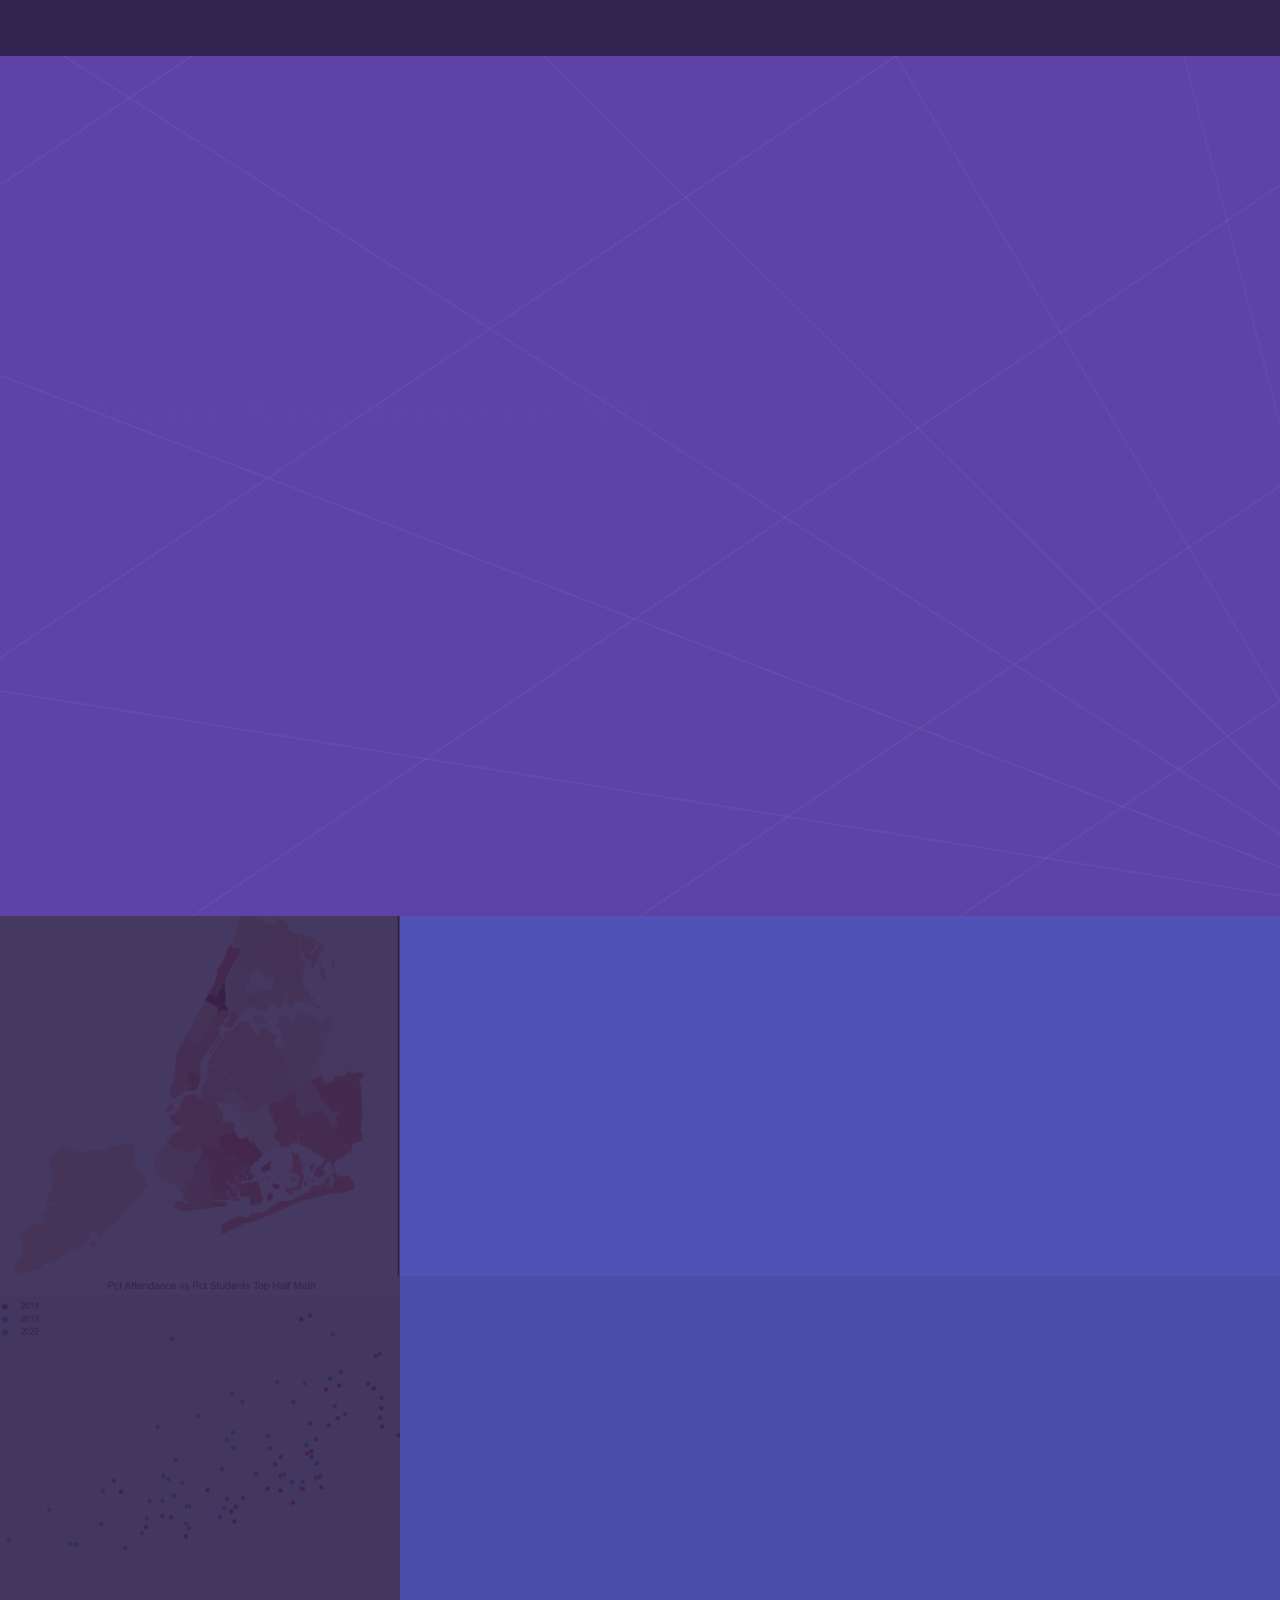
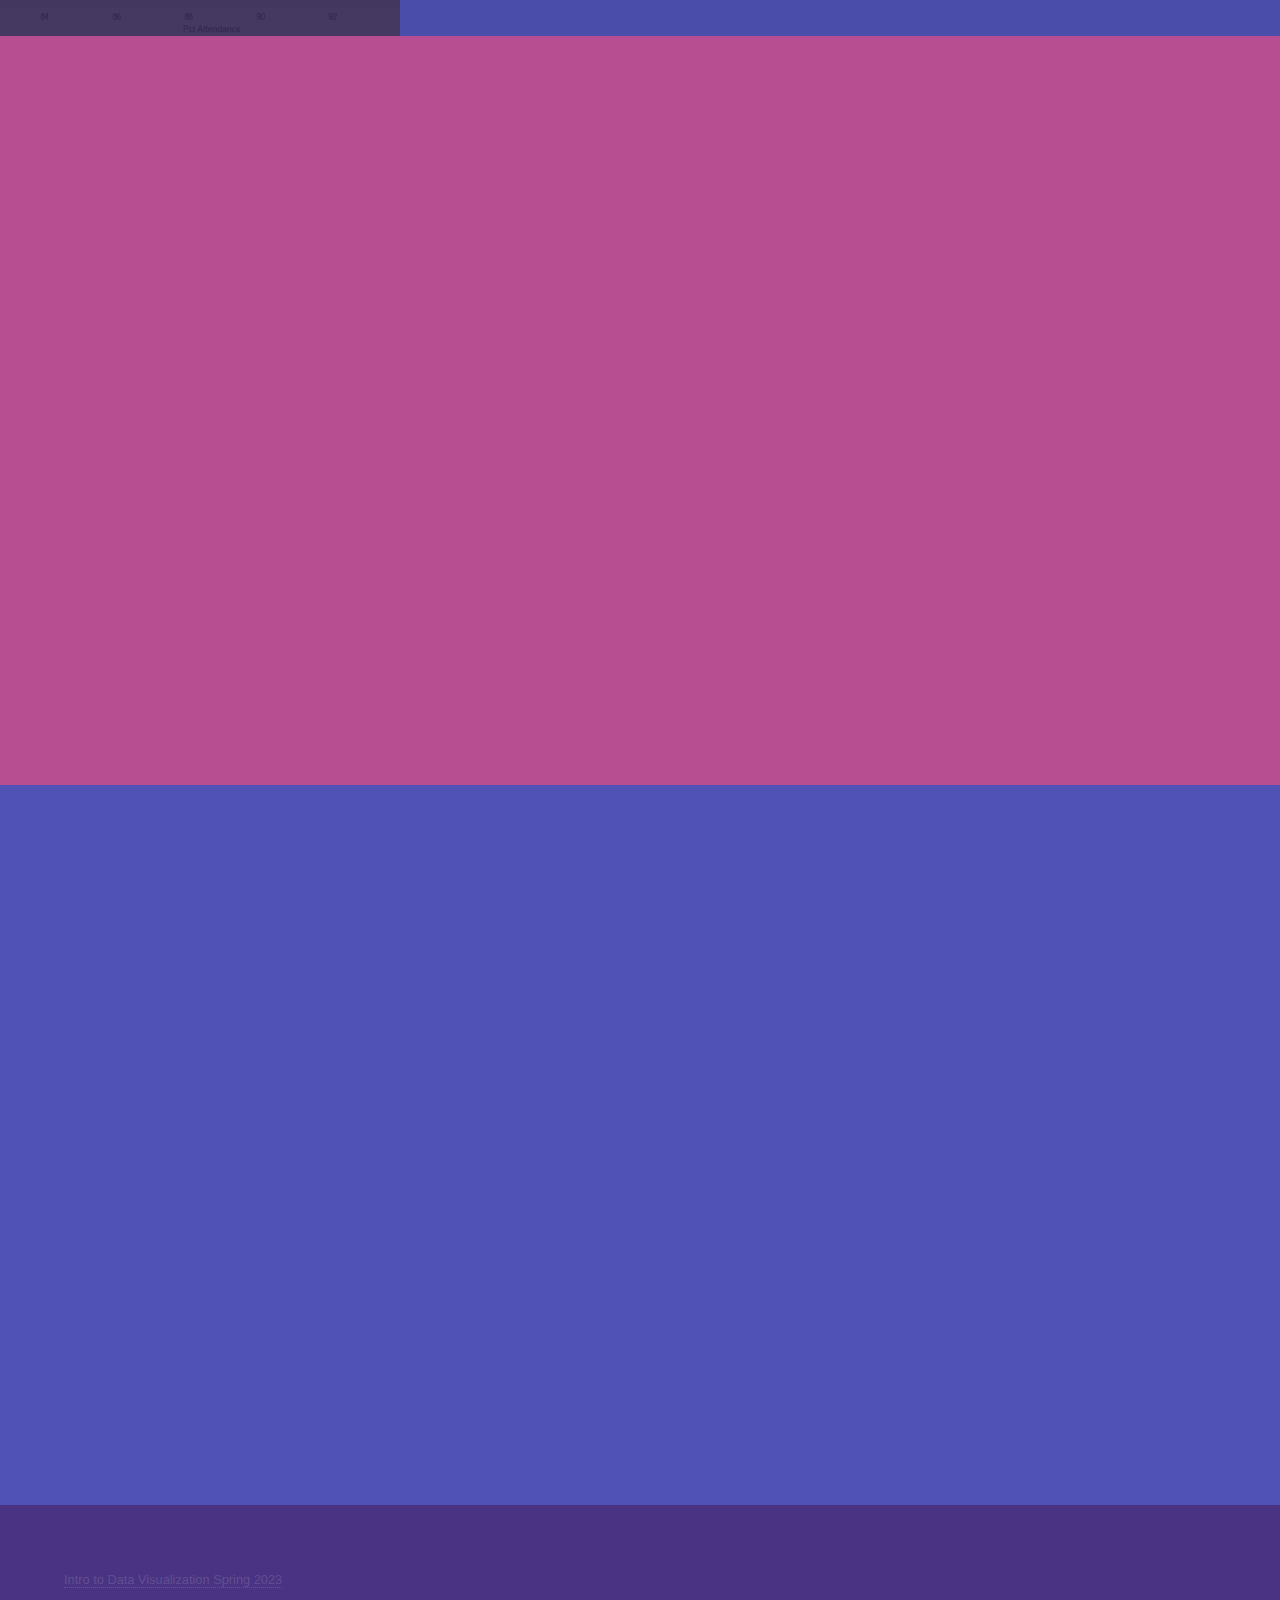
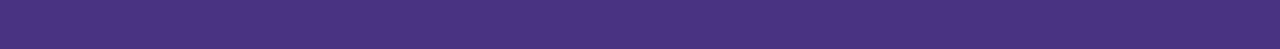
<file: index.html>
<!DOCTYPE html>
<html lang="en">
  <head>
    <meta charset="UTF-8">
    <meta name="viewport" content="width=device-width, initial-scale=1.0">
    <meta http-equiv="refresh" content="0; url=https://alexandermies.github.io/ChronicAbsenteeismNYC/html5up-hyperspace/index.html">
    <meta http-equiv="X-UA-Compatible" content="ie=edge">
  </head>
  <body>
  </body>
</html>
</file>
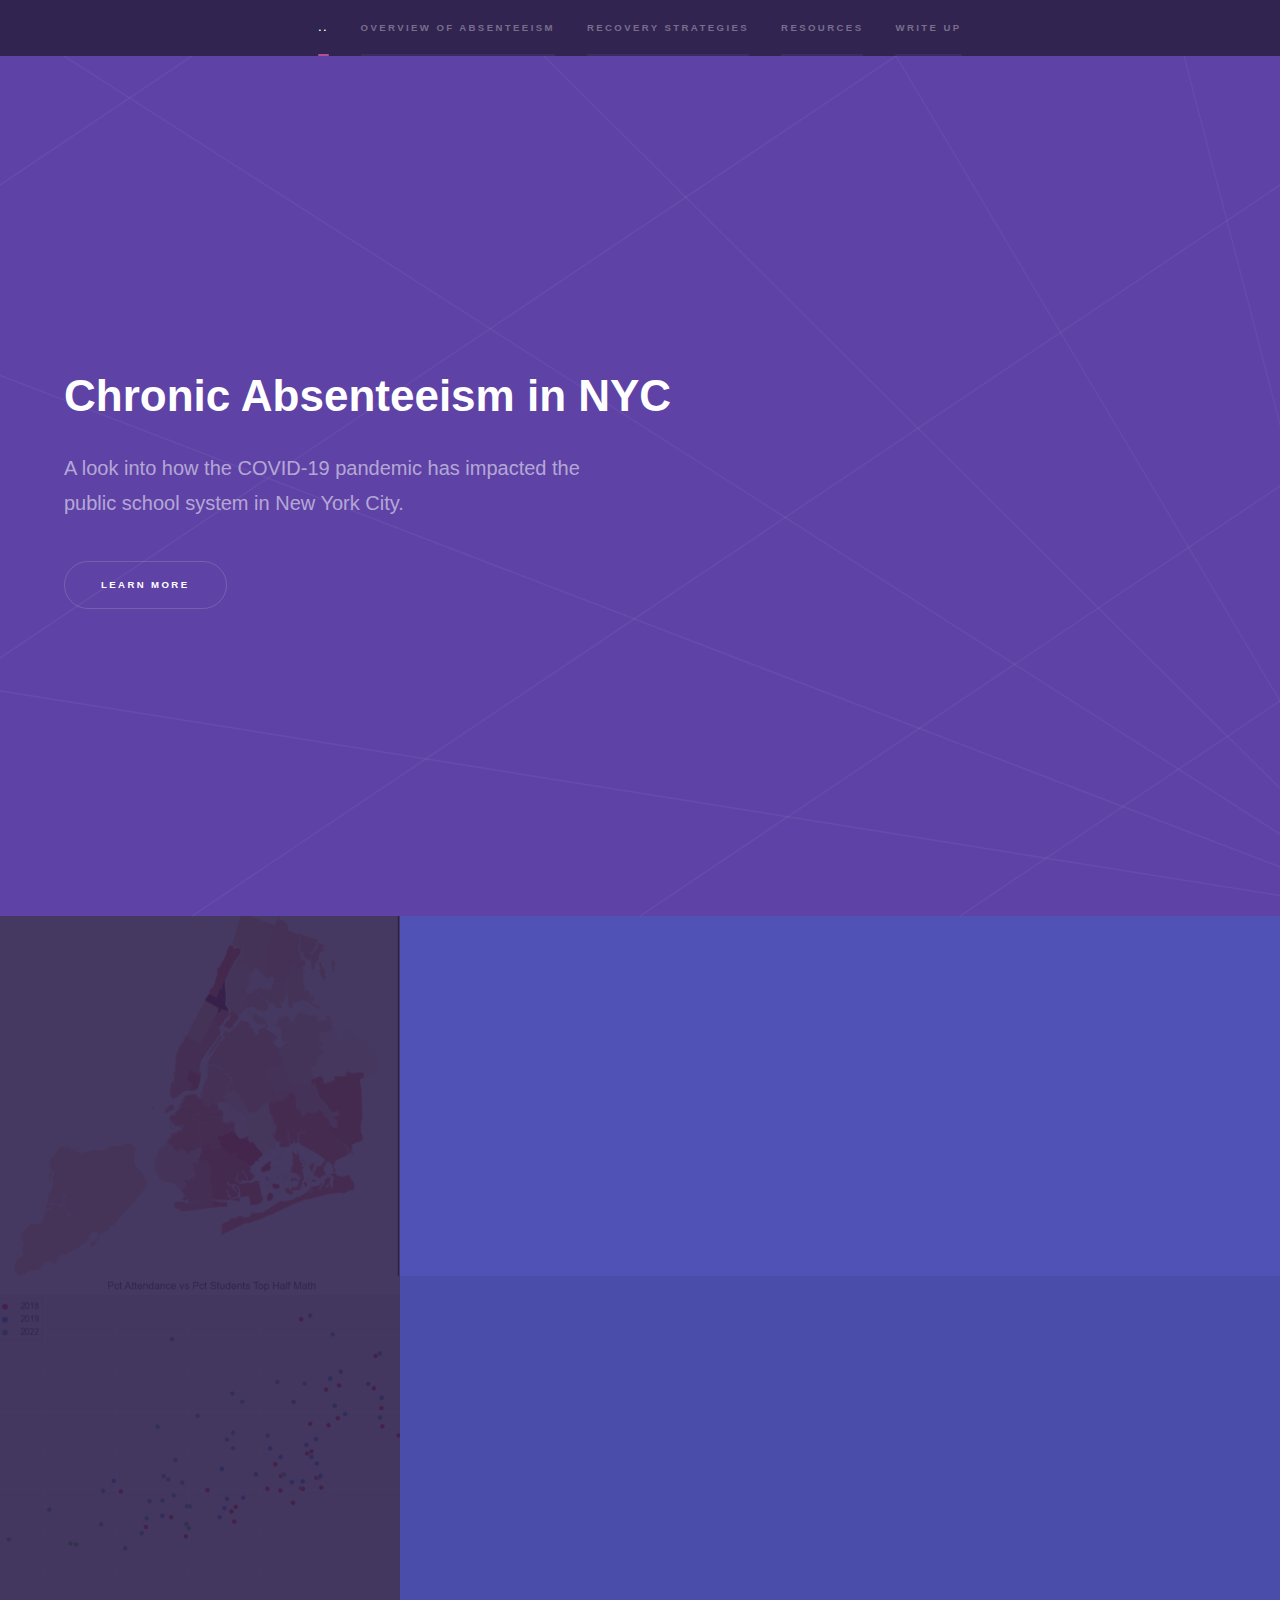
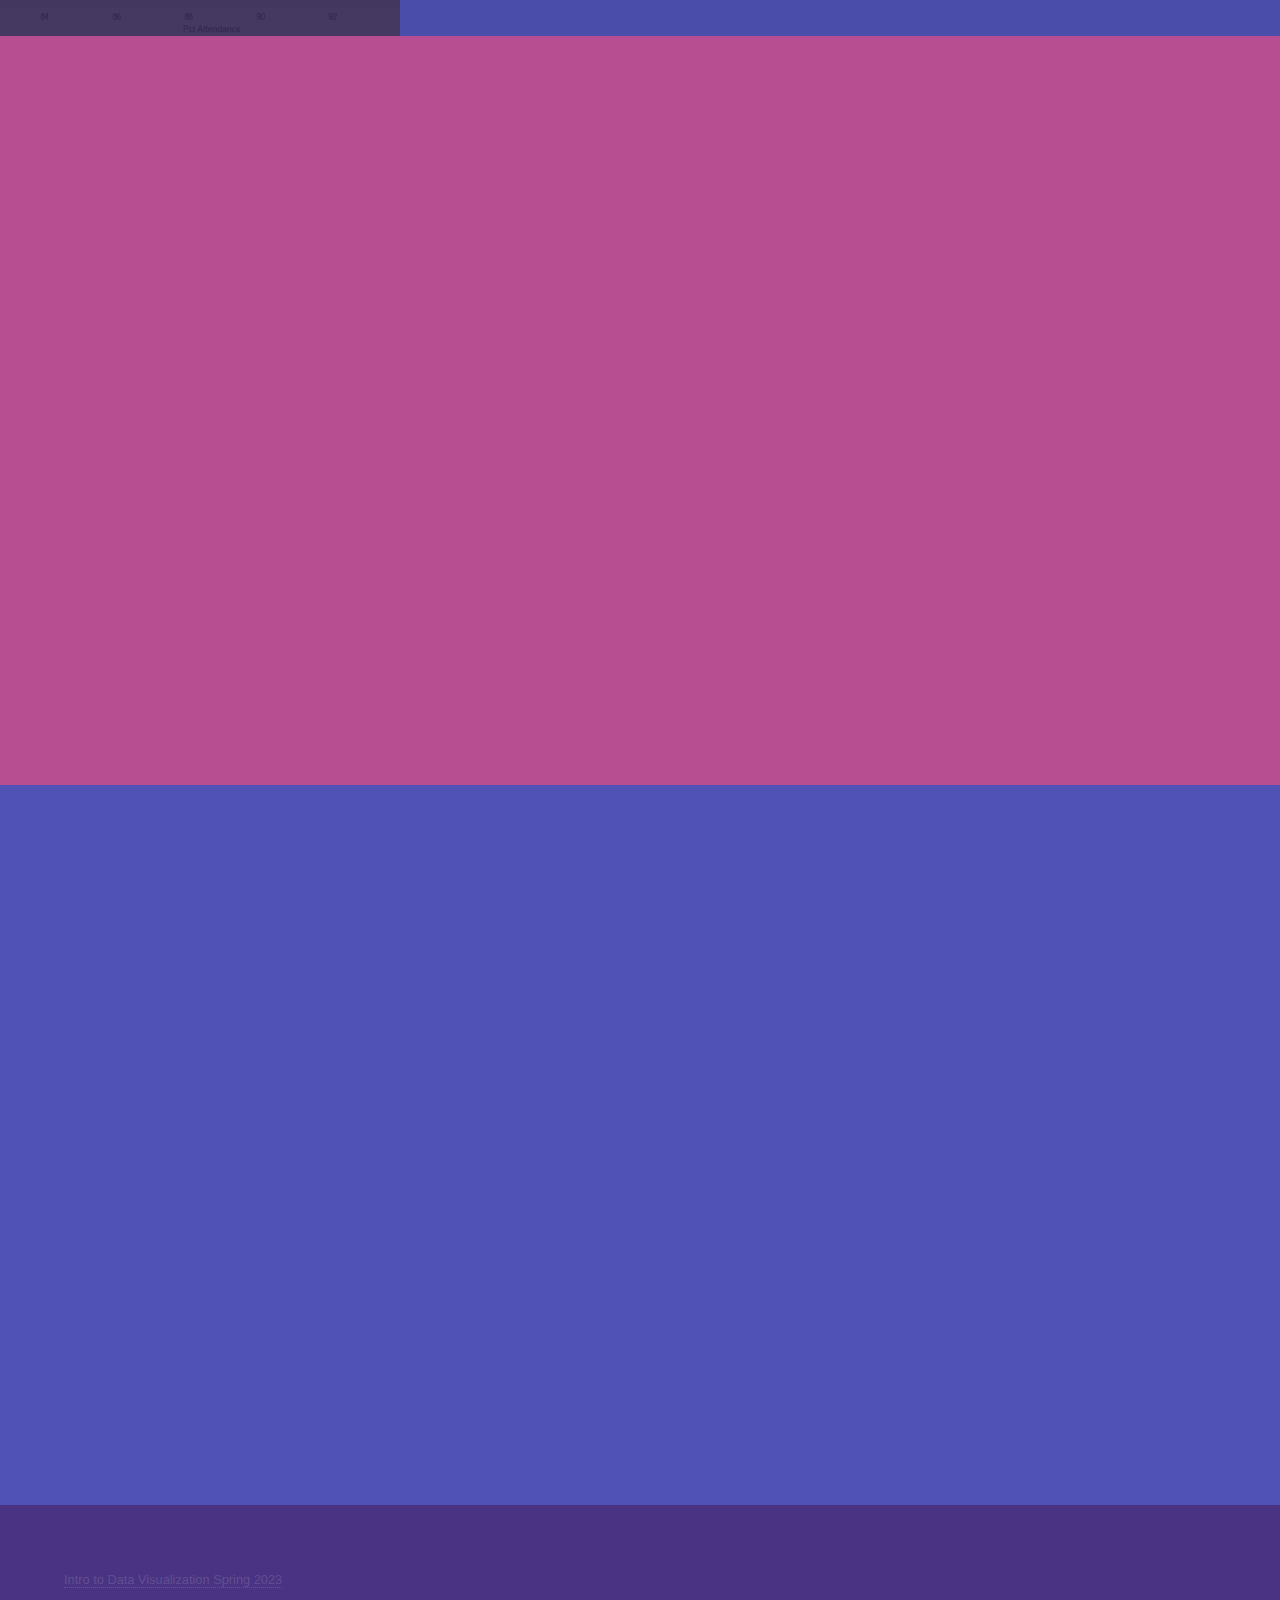
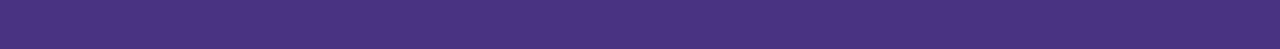
<file: html5up-hyperspace/index.html>
<!DOCTYPE HTML>
<!--
	html5up.net | @ajlkn
-->
<html>

<head>
	<title>Chronic Absenteeism NYC</title>
	<meta charset="utf-8" />
	<meta name="viewport" content="width=device-width, initial-scale=1, user-scalable=no" />
	<link rel="stylesheet" href="assets/css/main.css" />
	<noscript>
		<link rel="stylesheet" href="assets/css/noscript.css" />
	</noscript>
</head>

<body class="is-preload">

	<!-- Sidebar -->
	<section id="sidebar">
		<div class="inner">
			<nav>
				<ul>
					<li><a href="#intro">..</a></li>
					<li><a href="#one">Overview of Absenteeism</a></li>
					<li><a href="#two">Recovery Strategies</a></li>
					<li><a href="#three">Resources</a></li>
					<li><a href="#four">Write Up</a></li>
				</ul>
			</nav>
		</div>
	</section>

	<!-- Wrapper -->
	<div id="wrapper">

		<!-- Intro -->
		<section id="intro" class="wrapper style1 fullscreen fade-up">
			<div class="inner">
				<h1>Chronic Absenteeism in NYC</h1>
				<p>A look into how the COVID-19 pandemic has impacted the <br />public school system in New York City. 
				</p>
				<ul class="actions">
					<li><a href="#one" class="button scrolly">Learn more</a></li>
				</ul>
			</div>
		</section>

		<!-- One -->
		<section id="one" class="wrapper style2 spotlights">
			<section>
				<a href="pages/overview_choropleth.html" class="image"><img src="images/choropleth_thumbnail.png" alt=""
						data-position="center center" /></a>
				<div class="content">
					<div class="inner">
						<h2>Absenteeism by School District</h2>
						<p>A map visualization of the percent change in absenteeism by school district.
						</p>
						<ul class="actions">
							<li><a href="pages/overview_choropleth.html" class="button">Learn more</a></li>
						</ul>
					</div>
				</div>
			</section>

			<section>
				<a href="pages/overview_infograph.html" class="image"><img src="images/attendance_test_scores.png"
						alt="" data-position="top center" /></a>
				<div class="content">
					<div class="inner">
						<h2>Impact of Absenteeism on Student Performance</h2>
						<p>A scatterplot visualization of the correlation between test scores and attendance rates.
						</p>
						<ul class="actions">
							<li><a href="pages/overview_infograph.html" class="button">Learn more</a></li>
						</ul>
					</div>
				</div>
			</section>

		</section>


		<!--three   
			original learning outcomes section
		
		<section id="three" class="wrapper style2 spotlights">
			<section>
				<a href="#" class="image"><img src="images/pic01.jpg" alt="" data-position="center center" /></a>
				<div class="content">
					<div class="inner">
						<h2>Learning Outcome Viz 1</h2>
						<p>Lorem ipsum dolor sit amet, consectetur adipisicing elit. Debitis aperiam nemo officia
							temporibus et distinctio
							nisi recusandae laborum odio, nihil est doloribus, aspernatur corrupti voluptatem dolore
							ipsam beatae eaque saepe.</p>
						<ul class="actions">
							<li><a href="../Output/correlation_narrative/correlation_narrative.html"
									class="button">Learn more</a></li>
						</ul>
					</div>
				</div>
			</section>
			<section>
				<a href="#" class="image"><img src="images/pic03.jpg" alt="" data-position="top center" /></a>
				<div class="content">
					<div class="inner">
						<h2>Learning Outcome Viz 2.1</h2>
						<p>Lorem ipsum dolor sit amet consectetur adipisicing elit. Culpa facere ut unde
							similique dolorum neque est ipsum quo, cum, nam nihil facilis dignissimos obcaecati. Fuga ex
							tempora rerum quos fugit.</p>
						<ul class="actions">
							<li><a href="pages/overview_infograph.html" class="button">Learn more</a></li>
						</ul>
					</div>
				</div>
			</section>
		</section>
		-->



		<!-- two -->
		<section id="two" class="wrapper style3 fade-up">
			<div class="inner">
				<h2>Recovery Strategies</h2>
				<p>Currently, NYC is set to receive $7.3 billion in federal aid for school system recovery from
					COVID-19.
					NYC plans to spend this aid on the following short-term initiatives:
				</p>
				<div class="features">
					<section>
						<span class="icon solid major fa-cog"></span>
						<h3><a>Operational Support</a></h3>
						<p>This is the largest spending category and consists of funding for facilities,
							charter schools, staff recruitment and retention programs, and school reopenings.</p>
					</section>
					<section>
						<span class="icon solid major fa-flag"></span>
						<h3><a>Academic Recovery and Student Supports</a></h3>
						<p>This category provides funding for academic assessments, academic interventions such as ELA
							and math instruction,
							tutoring, and extended learning time, and the Summer Rising program</p>
					</section>
					<section>
						<span class="icon solid major fa-code"></span>
						<h3><a>Instructional Support</a></h3>
						<p>This category provides funding for professional development.</p>
					</section>
					<section>
						<span class="icon solid major fa-desktop"></span>
						<h3><a>IT Support</a></h3>
						<p>This category provides funding to fund IT help desks, enhance school Wi-Fi,
							and continue wireless broadband service for devices purchased for remote learning.</p>
					</section>

				</div>

			</div>
		</section>



		<!-- three -->
		<section id="three" class="wrapper style2 spotlights">
			<section>
				<div class="content">
					<div class="inner">
						<h2>Further Readings</h2>
						<p>1. "Federal Assistance: How the Mayor Plans to Use Billions in Covid-Related Aid for
							Schools".
							New York City Independent Budget Office, Fiscal Brief, September 2021.
							<br>
							2. Haley, L., & Shapiro, E. (2021, September 13). New York City Schools Reopen for Full
							In-Person Learning. The New York Times.
							<br>
							3. Veiga, Christina. (18 Jan. 2022). "NYC mayoral candidates Adams and Banks promise a
							remote learning option if elected." Chalkbeat New York.
						</p>
					</div>
				</div>
			</section>
		</section>

		<!-- four -->
		<section id="four" class="wrapper style2 spotlights">
			<section>
				<div class="content">
					<div class="inner">
						<h2>Write Up</h2>
						<p>1. "Federal Assistance: How the Mayor Plans to Use Billions in Covid-Related Aid for
							Schools".
							New York City Independent Budget Office, Fiscal Brief, September 2021.
							<br>
							2. Haley, L., & Shapiro, E. (2021, September 13). New York City Schools Reopen for Full
							In-Person Learning. The New York Times.
							<br>
							3. Veiga, Christina. (18 Jan. 2022). "NYC mayoral candidates Adams and Banks promise a
							remote learning option if elected." Chalkbeat New York.
						</p>
					</div>
				</div>
			</section>
		</section>

		<!-- Footer -->
		<footer id="footer" class="wrapper style1-alt">
			<div class="inner">
				<ul class="menu">
					<li><a href="https://columbiaviz.github.io/2023s_w4995/">Intro to Data Visualization Spring
							2023</a>
					</li>
				</ul>
			</div>
		</footer>

		<!-- Scripts -->
		<script src="assets/js/jquery.min.js"></script>
		<script src="assets/js/jquery.scrollex.min.js"></script>
		<script src="assets/js/jquery.scrolly.min.js"></script>
		<script src="assets/js/browser.min.js"></script>
		<script src="assets/js/breakpoints.min.js"></script>
		<script src="assets/js/util.js"></script>
		<script src="assets/js/main.js"></script>

</body>

</html>
</file>
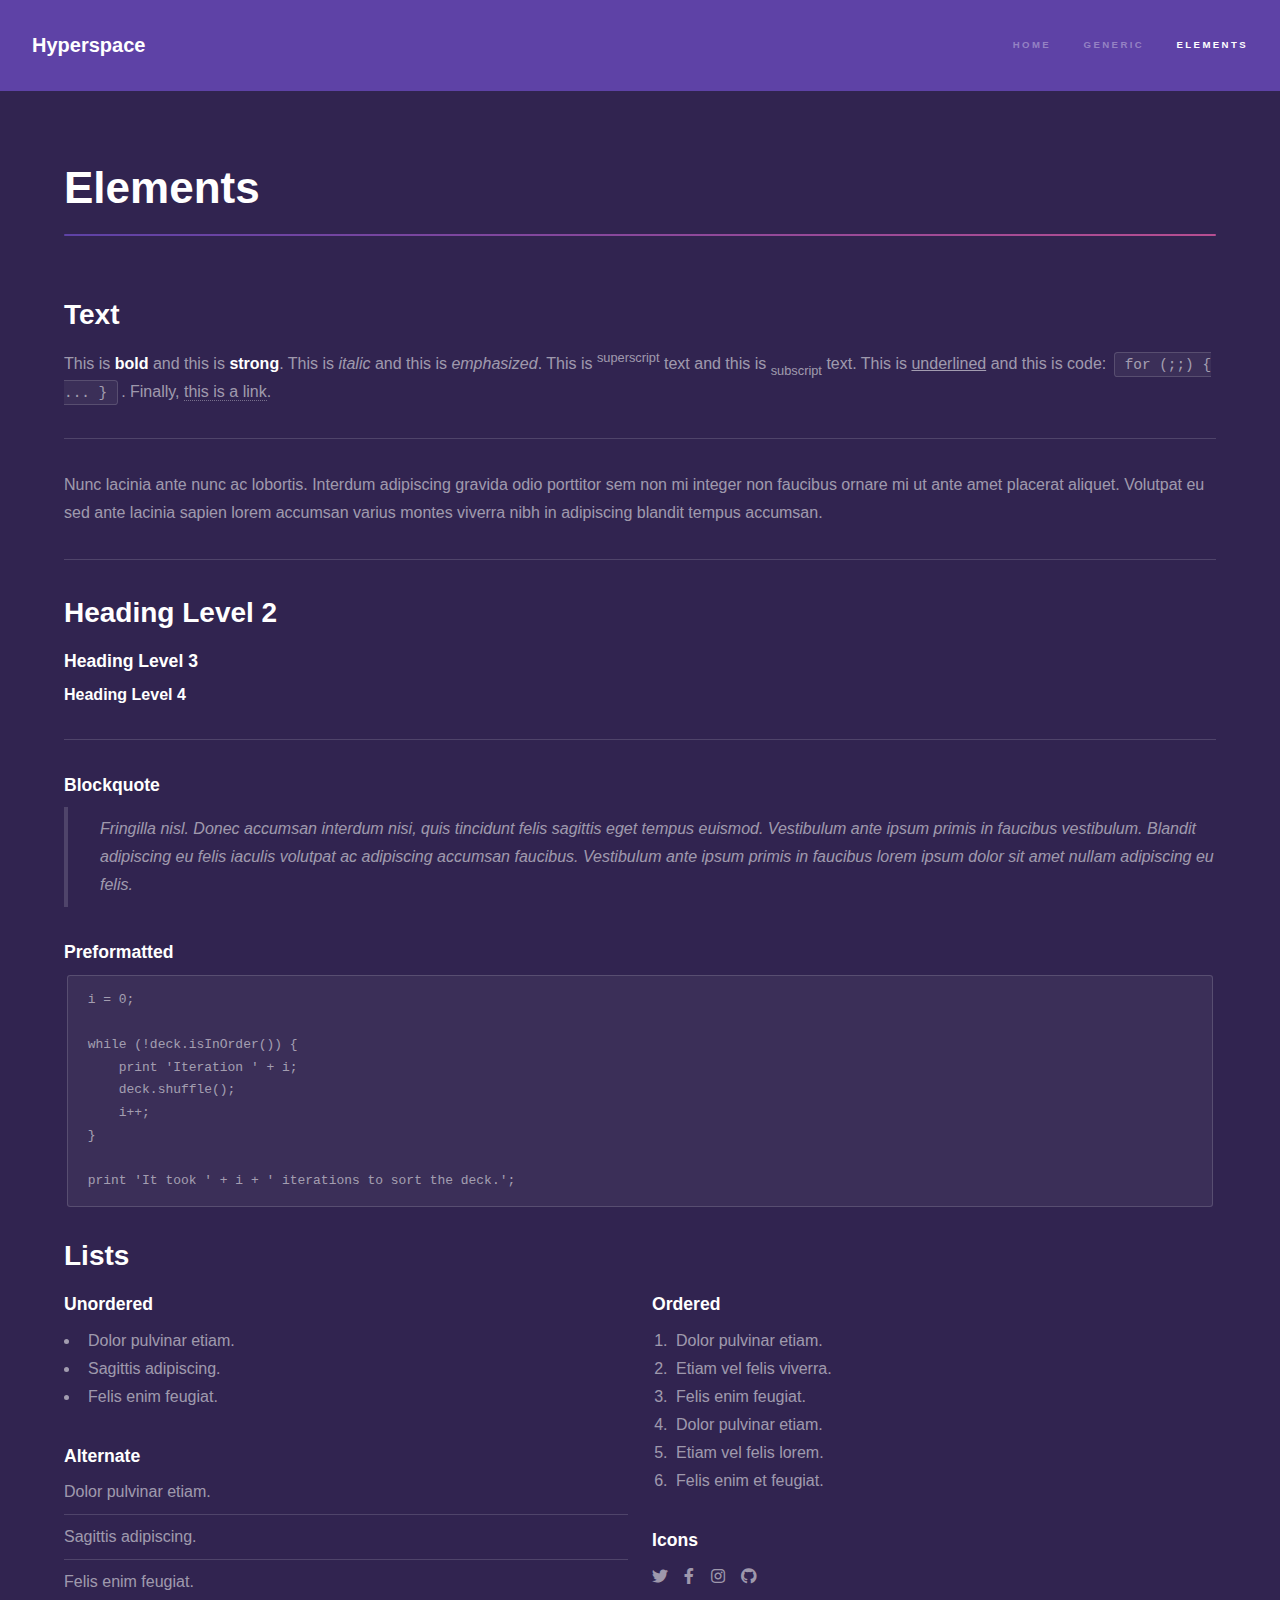
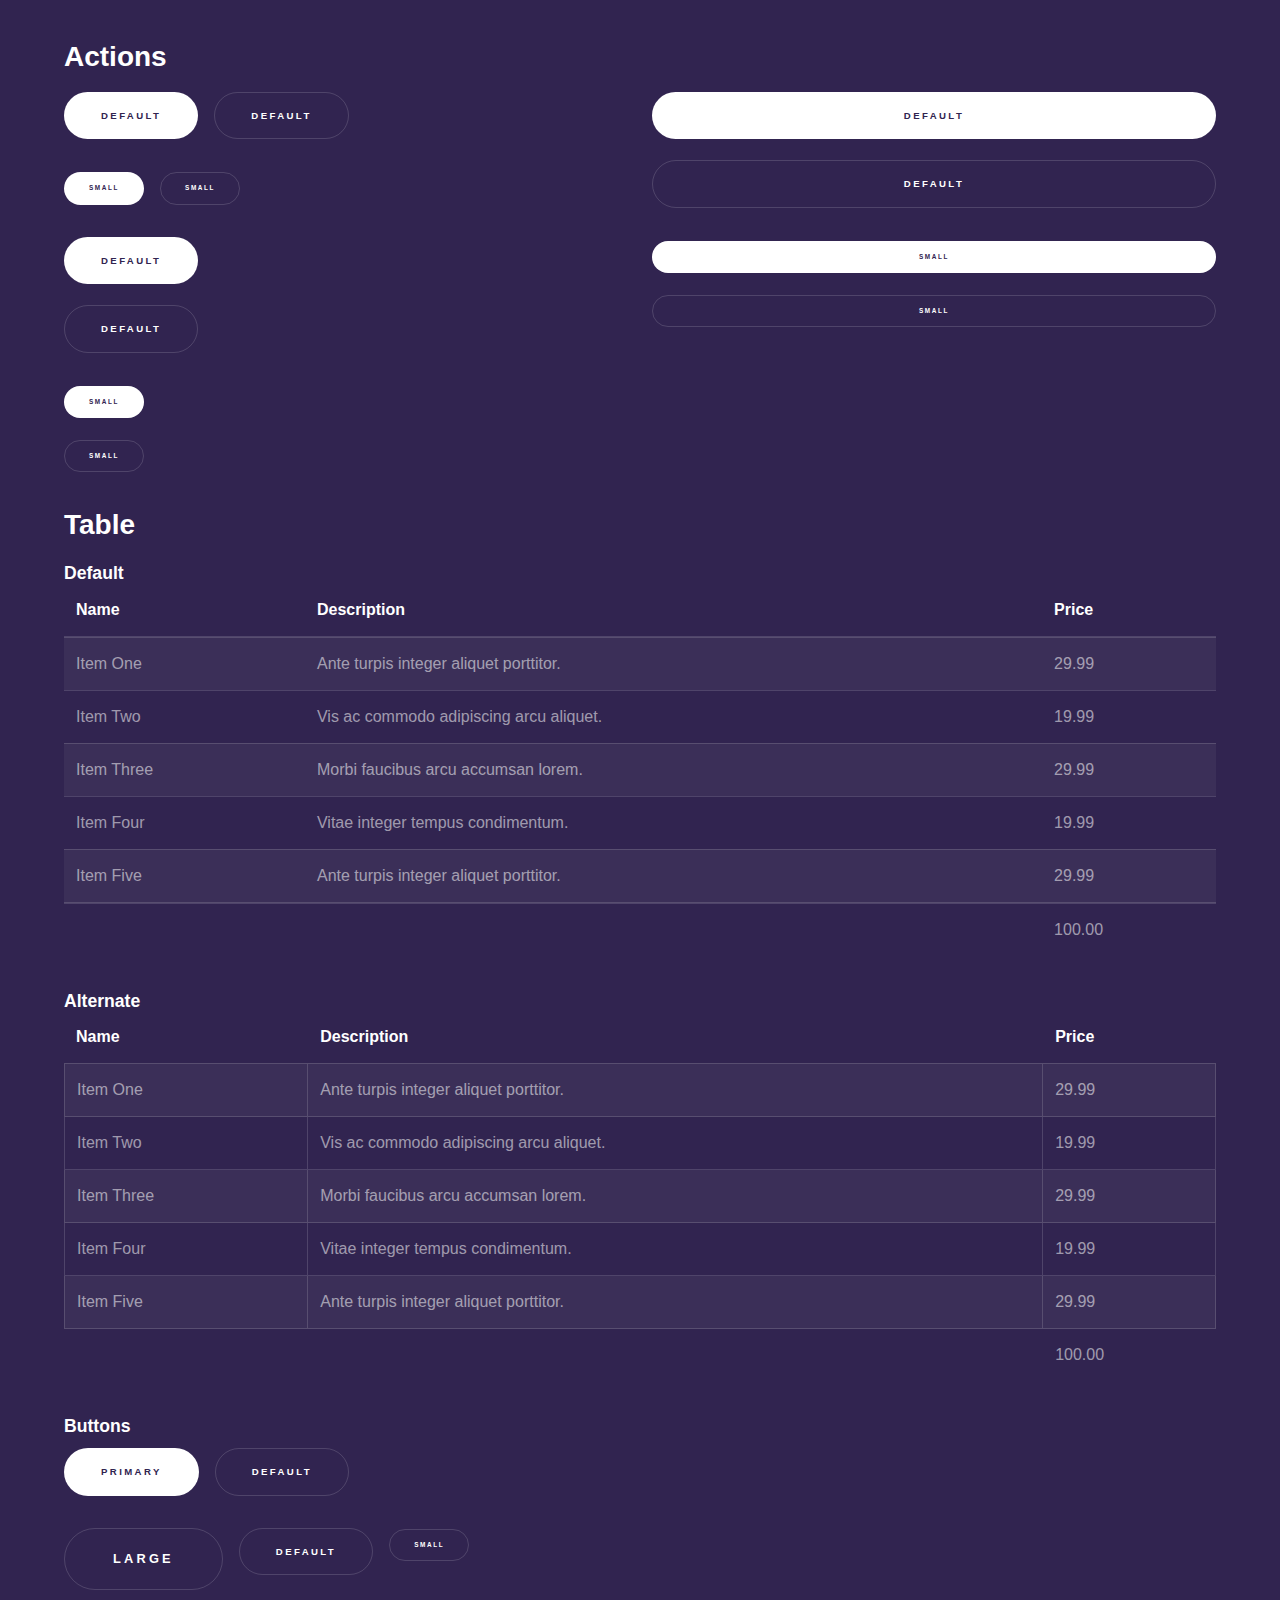
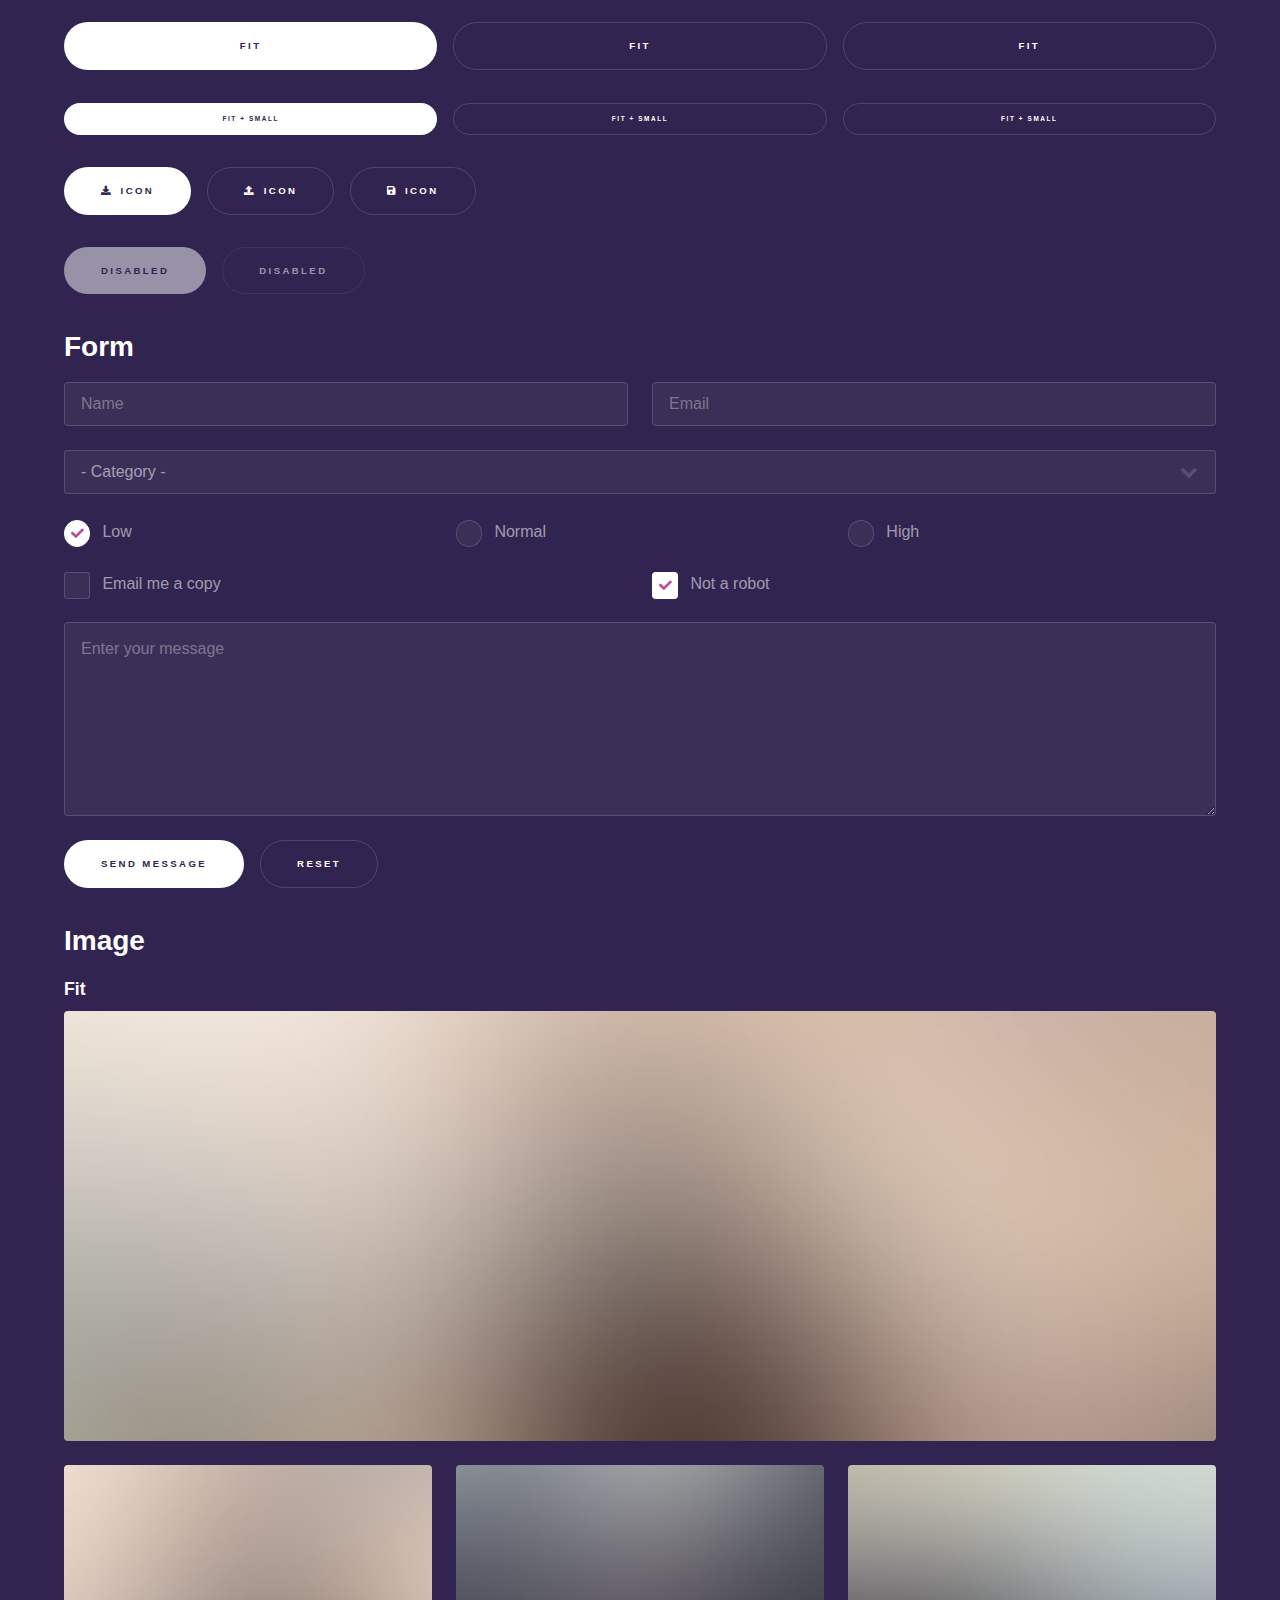
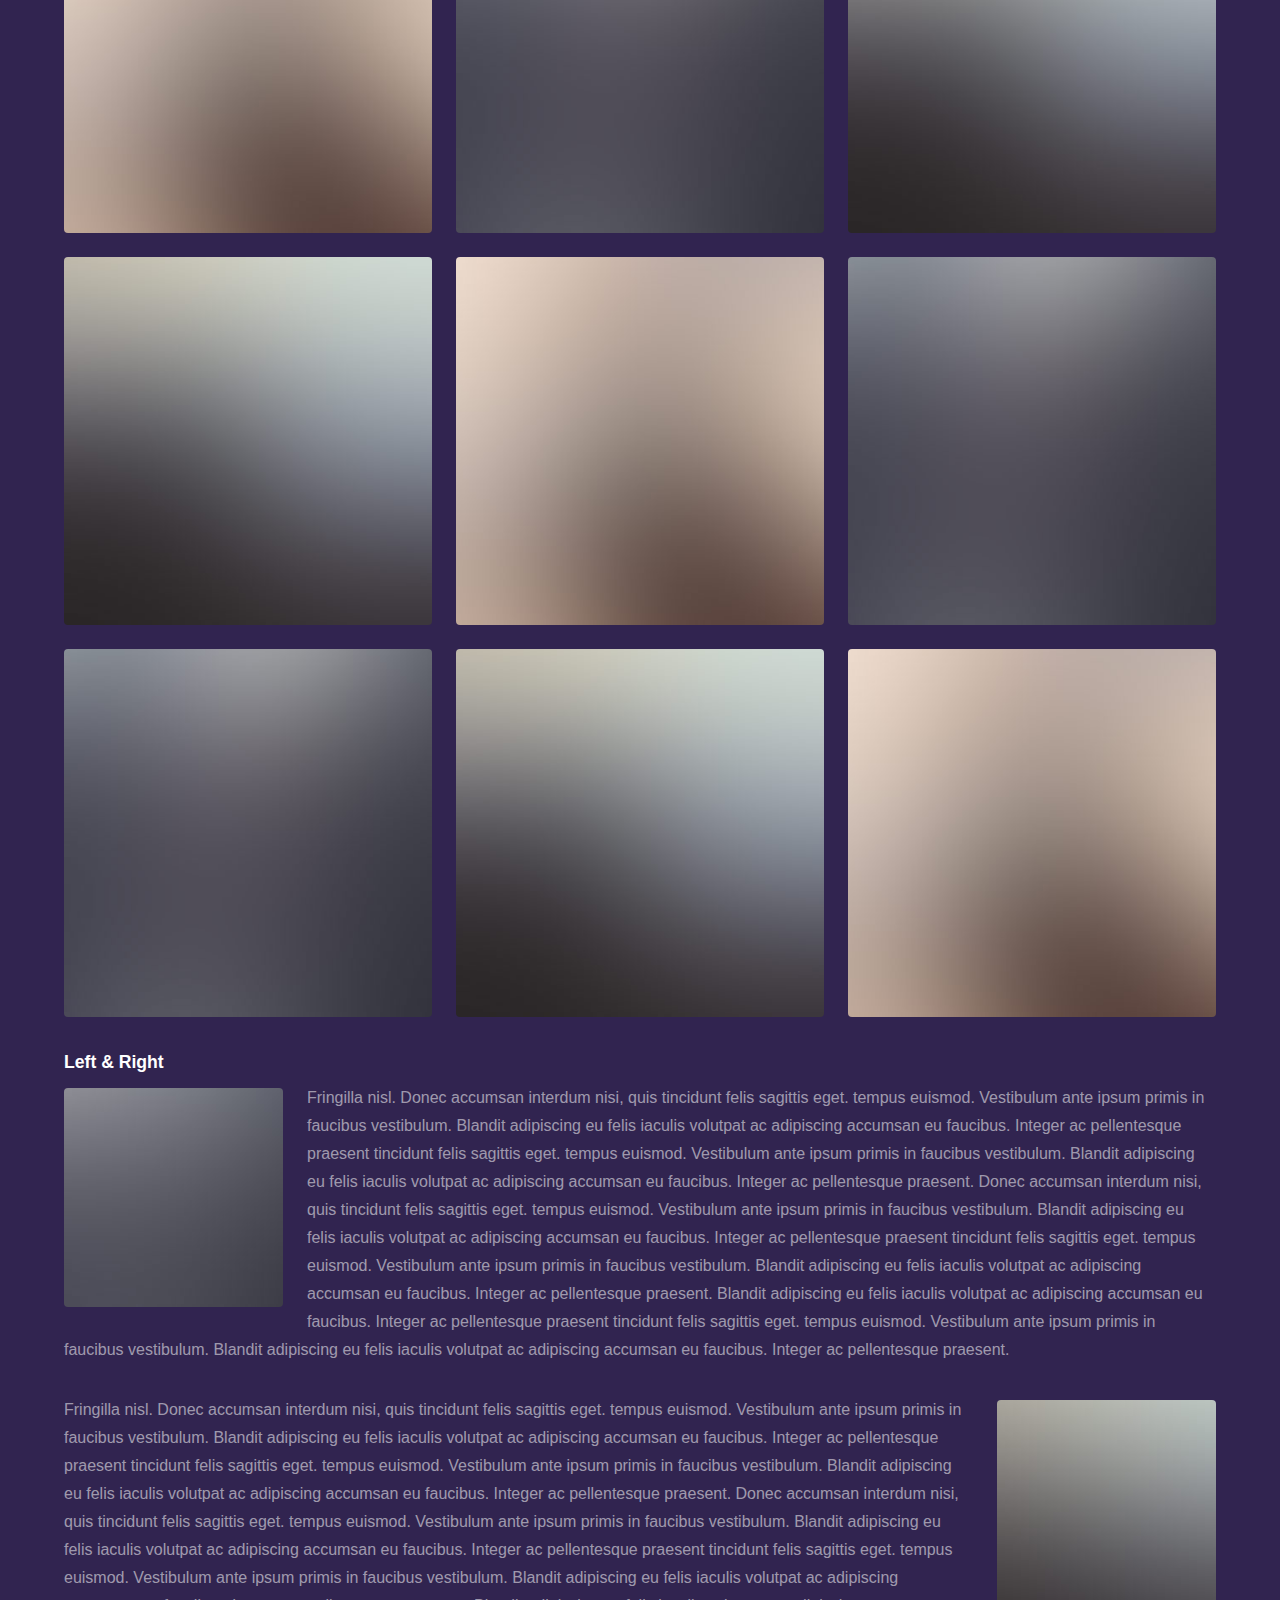
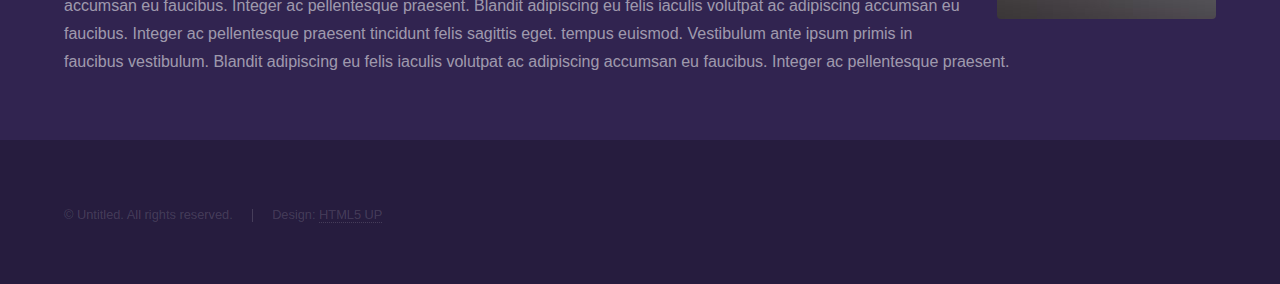
<file: html5up-hyperspace/elements.html>
<!DOCTYPE HTML>
<!--
	Hyperspace by HTML5 UP
	html5up.net | @ajlkn
	Free for personal and commercial use under the CCA 3.0 license (html5up.net/license)
-->
<html>
	<head>
		<title>Elements - Hyperspace by HTML5 UP</title>
		<meta charset="utf-8" />
		<meta name="viewport" content="width=device-width, initial-scale=1, user-scalable=no" />
		<link rel="stylesheet" href="assets/css/main.css" />
		<noscript><link rel="stylesheet" href="assets/css/noscript.css" /></noscript>
	</head>
	<body class="is-preload">

		<!-- Header -->
			<header id="header">
				<a href="index.html" class="title">Hyperspace</a>
				<nav>
					<ul>
						<li><a href="index.html">Home</a></li>
						<li><a href="generic.html">Generic</a></li>
						<li><a href="elements.html"  class="active">Elements</a></li>
					</ul>
				</nav>
			</header>

		<!-- Wrapper -->
			<div id="wrapper">

				<!-- Main -->
					<section id="main" class="wrapper">
						<div class="inner">
							<h1 class="major">Elements</h1>

							<!-- Text -->
								<section>
									<h2>Text</h2>
									<p>This is <b>bold</b> and this is <strong>strong</strong>. This is <i>italic</i> and this is <em>emphasized</em>.
									This is <sup>superscript</sup> text and this is <sub>subscript</sub> text.
									This is <u>underlined</u> and this is code: <code>for (;;) { ... }</code>. Finally, <a href="#">this is a link</a>.</p>
									<hr />
									<p>Nunc lacinia ante nunc ac lobortis. Interdum adipiscing gravida odio porttitor sem non mi integer non faucibus ornare mi ut ante amet placerat aliquet. Volutpat eu sed ante lacinia sapien lorem accumsan varius montes viverra nibh in adipiscing blandit tempus accumsan.</p>
									<hr />
									<h2>Heading Level 2</h2>
									<h3>Heading Level 3</h3>
									<h4>Heading Level 4</h4>
									<hr />
									<h3>Blockquote</h3>
									<blockquote>Fringilla nisl. Donec accumsan interdum nisi, quis tincidunt felis sagittis eget tempus euismod. Vestibulum ante ipsum primis in faucibus vestibulum. Blandit adipiscing eu felis iaculis volutpat ac adipiscing accumsan faucibus. Vestibulum ante ipsum primis in faucibus lorem ipsum dolor sit amet nullam adipiscing eu felis.</blockquote>
									<h3>Preformatted</h3>
									<pre><code>i = 0;

while (!deck.isInOrder()) {
    print 'Iteration ' + i;
    deck.shuffle();
    i++;
}

print 'It took ' + i + ' iterations to sort the deck.';</code></pre>
								</section>

							<!-- Lists -->
								<section>
									<h2>Lists</h2>
									<div class="row">
										<div class="col-6 col-12-medium">
											<h3>Unordered</h3>
											<ul>
												<li>Dolor pulvinar etiam.</li>
												<li>Sagittis adipiscing.</li>
												<li>Felis enim feugiat.</li>
											</ul>
											<h3>Alternate</h3>
											<ul class="alt">
												<li>Dolor pulvinar etiam.</li>
												<li>Sagittis adipiscing.</li>
												<li>Felis enim feugiat.</li>
											</ul>
										</div>
										<div class="col-6 col-12-medium">
											<h3>Ordered</h3>
											<ol>
												<li>Dolor pulvinar etiam.</li>
												<li>Etiam vel felis viverra.</li>
												<li>Felis enim feugiat.</li>
												<li>Dolor pulvinar etiam.</li>
												<li>Etiam vel felis lorem.</li>
												<li>Felis enim et feugiat.</li>
											</ol>
											<h3>Icons</h3>
											<ul class="icons">
												<li><a href="#" class="icon brands fa-twitter"><span class="label">Twitter</span></a></li>
												<li><a href="#" class="icon brands fa-facebook-f"><span class="label">Facebook</span></a></li>
												<li><a href="#" class="icon brands fa-instagram"><span class="label">Instagram</span></a></li>
												<li><a href="#" class="icon brands fa-github"><span class="label">Github</span></a></li>
											</ul>
										</div>
									</div>
									<h2>Actions</h2>
									<div class="row">
										<div class="col-6 col-12-medium">
											<ul class="actions">
												<li><a href="#" class="button primary">Default</a></li>
												<li><a href="#" class="button">Default</a></li>
											</ul>
											<ul class="actions small">
												<li><a href="#" class="button primary small">Small</a></li>
												<li><a href="#" class="button small">Small</a></li>
											</ul>
											<ul class="actions stacked">
												<li><a href="#" class="button primary">Default</a></li>
												<li><a href="#" class="button">Default</a></li>
											</ul>
											<ul class="actions stacked">
												<li><a href="#" class="button primary small">Small</a></li>
												<li><a href="#" class="button small">Small</a></li>
											</ul>
										</div>
										<div class="col-6 col-12-medium">
											<ul class="actions stacked">
												<li><a href="#" class="button primary fit">Default</a></li>
												<li><a href="#" class="button fit">Default</a></li>
											</ul>
											<ul class="actions stacked">
												<li><a href="#" class="button primary small fit">Small</a></li>
												<li><a href="#" class="button small fit">Small</a></li>
											</ul>
										</div>
									</div>
								</section>

							<!-- Table -->
								<section>
									<h2>Table</h2>
									<h3>Default</h3>
									<div class="table-wrapper">
										<table>
											<thead>
												<tr>
													<th>Name</th>
													<th>Description</th>
													<th>Price</th>
												</tr>
											</thead>
											<tbody>
												<tr>
													<td>Item One</td>
													<td>Ante turpis integer aliquet porttitor.</td>
													<td>29.99</td>
												</tr>
												<tr>
													<td>Item Two</td>
													<td>Vis ac commodo adipiscing arcu aliquet.</td>
													<td>19.99</td>
												</tr>
												<tr>
													<td>Item Three</td>
													<td> Morbi faucibus arcu accumsan lorem.</td>
													<td>29.99</td>
												</tr>
												<tr>
													<td>Item Four</td>
													<td>Vitae integer tempus condimentum.</td>
													<td>19.99</td>
												</tr>
												<tr>
													<td>Item Five</td>
													<td>Ante turpis integer aliquet porttitor.</td>
													<td>29.99</td>
												</tr>
											</tbody>
											<tfoot>
												<tr>
													<td colspan="2"></td>
													<td>100.00</td>
												</tr>
											</tfoot>
										</table>
									</div>

									<h3>Alternate</h3>
									<div class="table-wrapper">
										<table class="alt">
											<thead>
												<tr>
													<th>Name</th>
													<th>Description</th>
													<th>Price</th>
												</tr>
											</thead>
											<tbody>
												<tr>
													<td>Item One</td>
													<td>Ante turpis integer aliquet porttitor.</td>
													<td>29.99</td>
												</tr>
												<tr>
													<td>Item Two</td>
													<td>Vis ac commodo adipiscing arcu aliquet.</td>
													<td>19.99</td>
												</tr>
												<tr>
													<td>Item Three</td>
													<td> Morbi faucibus arcu accumsan lorem.</td>
													<td>29.99</td>
												</tr>
												<tr>
													<td>Item Four</td>
													<td>Vitae integer tempus condimentum.</td>
													<td>19.99</td>
												</tr>
												<tr>
													<td>Item Five</td>
													<td>Ante turpis integer aliquet porttitor.</td>
													<td>29.99</td>
												</tr>
											</tbody>
											<tfoot>
												<tr>
													<td colspan="2"></td>
													<td>100.00</td>
												</tr>
											</tfoot>
										</table>
									</div>
								</section>

							<!-- Buttons -->
								<section>
									<h3>Buttons</h3>
									<ul class="actions">
										<li><a href="#" class="button primary">Primary</a></li>
										<li><a href="#" class="button">Default</a></li>
									</ul>
									<ul class="actions">
										<li><a href="#" class="button large">Large</a></li>
										<li><a href="#" class="button">Default</a></li>
										<li><a href="#" class="button small">Small</a></li>
									</ul>
									<ul class="actions fit">
										<li><a href="#" class="button primary fit">Fit</a></li>
										<li><a href="#" class="button fit">Fit</a></li>
										<li><a href="#" class="button fit">Fit</a></li>
									</ul>
									<ul class="actions fit small">
										<li><a href="#" class="button primary fit small">Fit + Small</a></li>
										<li><a href="#" class="button fit small">Fit + Small</a></li>
										<li><a href="#" class="button fit small">Fit + Small</a></li>
									</ul>
									<ul class="actions">
										<li><a href="#" class="button primary icon solid fa-download">Icon</a></li>
										<li><a href="#" class="button icon solid fa-upload">Icon</a></li>
										<li><a href="#" class="button icon solid fa-save">Icon</a></li>
									</ul>
									<ul class="actions">
										<li><span class="button primary disabled">Disabled</span></li>
										<li><span class="button disabled">Disabled</span></li>
									</ul>
								</section>

							<!-- Form -->
								<section>
									<h2>Form</h2>
									<form method="post" action="#">
										<div class="row gtr-uniform">
											<div class="col-6 col-12-xsmall">
												<input type="text" name="demo-name" id="demo-name" value="" placeholder="Name" />
											</div>
											<div class="col-6 col-12-xsmall">
												<input type="email" name="demo-email" id="demo-email" value="" placeholder="Email" />
											</div>
											<div class="col-12">
												<select name="demo-category" id="demo-category">
													<option value="">- Category -</option>
													<option value="1">Manufacturing</option>
													<option value="1">Shipping</option>
													<option value="1">Administration</option>
													<option value="1">Human Resources</option>
												</select>
											</div>
											<div class="col-4 col-12-small">
												<input type="radio" id="demo-priority-low" name="demo-priority" checked>
												<label for="demo-priority-low">Low</label>
											</div>
											<div class="col-4 col-12-small">
												<input type="radio" id="demo-priority-normal" name="demo-priority">
												<label for="demo-priority-normal">Normal</label>
											</div>
											<div class="col-4 col-12-small">
												<input type="radio" id="demo-priority-high" name="demo-priority">
												<label for="demo-priority-high">High</label>
											</div>
											<div class="col-6 col-12-small">
												<input type="checkbox" id="demo-copy" name="demo-copy">
												<label for="demo-copy">Email me a copy</label>
											</div>
											<div class="col-6 col-12-small">
												<input type="checkbox" id="demo-human" name="demo-human" checked>
												<label for="demo-human">Not a robot</label>
											</div>
											<div class="col-12">
												<textarea name="demo-message" id="demo-message" placeholder="Enter your message" rows="6"></textarea>
											</div>
											<div class="col-12">
												<ul class="actions">
													<li><input type="submit" value="Send Message" class="primary" /></li>
													<li><input type="reset" value="Reset" /></li>
												</ul>
											</div>
										</div>
									</form>
								</section>

							<!-- Image -->
								<section>
									<h2>Image</h2>
									<h3>Fit</h3>
									<div class="box alt">
										<div class="row gtr-uniform">
											<div class="col-12"><span class="image fit"><img src="images/pic04.jpg" alt="" /></span></div>
											<div class="col-4"><span class="image fit"><img src="images/pic01.jpg" alt="" /></span></div>
											<div class="col-4"><span class="image fit"><img src="images/pic02.jpg" alt="" /></span></div>
											<div class="col-4"><span class="image fit"><img src="images/pic03.jpg" alt="" /></span></div>
											<div class="col-4"><span class="image fit"><img src="images/pic03.jpg" alt="" /></span></div>
											<div class="col-4"><span class="image fit"><img src="images/pic01.jpg" alt="" /></span></div>
											<div class="col-4"><span class="image fit"><img src="images/pic02.jpg" alt="" /></span></div>
											<div class="col-4"><span class="image fit"><img src="images/pic02.jpg" alt="" /></span></div>
											<div class="col-4"><span class="image fit"><img src="images/pic03.jpg" alt="" /></span></div>
											<div class="col-4"><span class="image fit"><img src="images/pic01.jpg" alt="" /></span></div>
										</div>
									</div>
									<h3>Left &amp; Right</h3>
									<p><span class="image left"><img src="images/pic05.jpg" alt="" /></span>Fringilla nisl. Donec accumsan interdum nisi, quis tincidunt felis sagittis eget. tempus euismod. Vestibulum ante ipsum primis in faucibus vestibulum. Blandit adipiscing eu felis iaculis volutpat ac adipiscing accumsan eu faucibus. Integer ac pellentesque praesent tincidunt felis sagittis eget. tempus euismod. Vestibulum ante ipsum primis in faucibus vestibulum. Blandit adipiscing eu felis iaculis volutpat ac adipiscing accumsan eu faucibus. Integer ac pellentesque praesent. Donec accumsan interdum nisi, quis tincidunt felis sagittis eget. tempus euismod. Vestibulum ante ipsum primis in faucibus vestibulum. Blandit adipiscing eu felis iaculis volutpat ac adipiscing accumsan eu faucibus. Integer ac pellentesque praesent tincidunt felis sagittis eget. tempus euismod. Vestibulum ante ipsum primis in faucibus vestibulum. Blandit adipiscing eu felis iaculis volutpat ac adipiscing accumsan eu faucibus. Integer ac pellentesque praesent. Blandit adipiscing eu felis iaculis volutpat ac adipiscing accumsan eu faucibus. Integer ac pellentesque praesent tincidunt felis sagittis eget. tempus euismod. Vestibulum ante ipsum primis in faucibus vestibulum. Blandit adipiscing eu felis iaculis volutpat ac adipiscing accumsan eu faucibus. Integer ac pellentesque praesent.</p>
									<p><span class="image right"><img src="images/pic06.jpg" alt="" /></span>Fringilla nisl. Donec accumsan interdum nisi, quis tincidunt felis sagittis eget. tempus euismod. Vestibulum ante ipsum primis in faucibus vestibulum. Blandit adipiscing eu felis iaculis volutpat ac adipiscing accumsan eu faucibus. Integer ac pellentesque praesent tincidunt felis sagittis eget. tempus euismod. Vestibulum ante ipsum primis in faucibus vestibulum. Blandit adipiscing eu felis iaculis volutpat ac adipiscing accumsan eu faucibus. Integer ac pellentesque praesent. Donec accumsan interdum nisi, quis tincidunt felis sagittis eget. tempus euismod. Vestibulum ante ipsum primis in faucibus vestibulum. Blandit adipiscing eu felis iaculis volutpat ac adipiscing accumsan eu faucibus. Integer ac pellentesque praesent tincidunt felis sagittis eget. tempus euismod. Vestibulum ante ipsum primis in faucibus vestibulum. Blandit adipiscing eu felis iaculis volutpat ac adipiscing accumsan eu faucibus. Integer ac pellentesque praesent. Blandit adipiscing eu felis iaculis volutpat ac adipiscing accumsan eu faucibus. Integer ac pellentesque praesent tincidunt felis sagittis eget. tempus euismod. Vestibulum ante ipsum primis in faucibus vestibulum. Blandit adipiscing eu felis iaculis volutpat ac adipiscing accumsan eu faucibus. Integer ac pellentesque praesent.</p>
								</section>

						</div>
					</section>

			</div>

		<!-- Footer -->
			<footer id="footer" class="wrapper alt">
				<div class="inner">
					<ul class="menu">
						<li>&copy; Untitled. All rights reserved.</li><li>Design: <a href="http://html5up.net">HTML5 UP</a></li>
					</ul>
				</div>
			</footer>

		<!-- Scripts -->
			<script src="assets/js/jquery.min.js"></script>
			<script src="assets/js/jquery.scrollex.min.js"></script>
			<script src="assets/js/jquery.scrolly.min.js"></script>
			<script src="assets/js/browser.min.js"></script>
			<script src="assets/js/breakpoints.min.js"></script>
			<script src="assets/js/util.js"></script>
			<script src="assets/js/main.js"></script>

	</body>
</html>
</file>
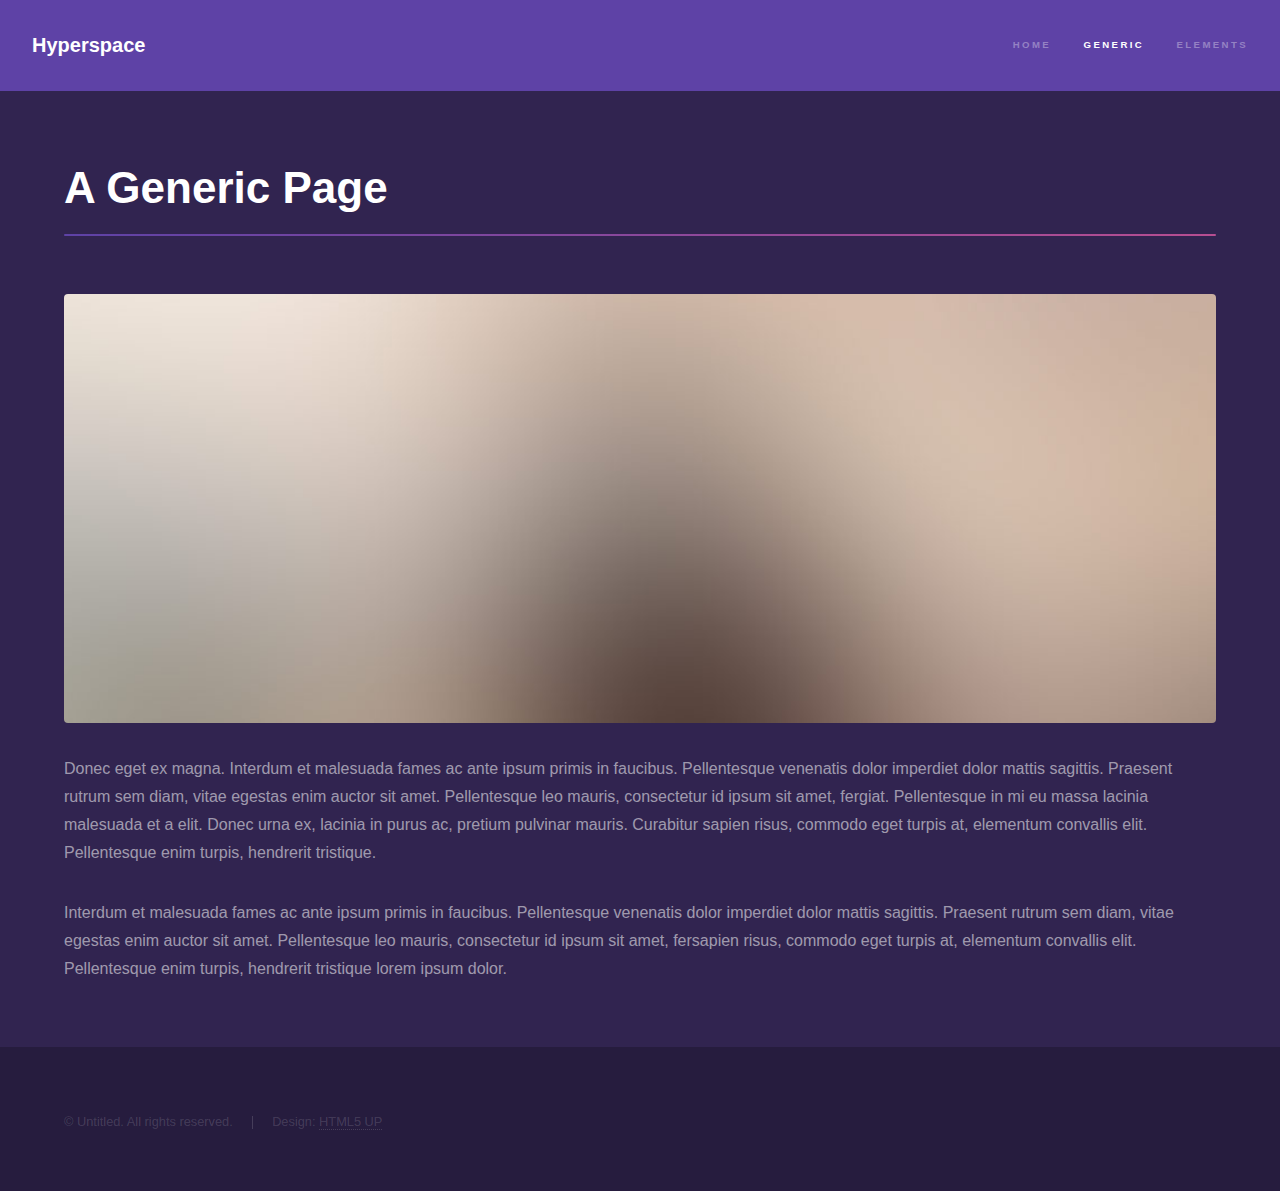
<file: html5up-hyperspace/generic.html>
<!DOCTYPE HTML>
<!--
	Hyperspace by HTML5 UP
	html5up.net | @ajlkn
	Free for personal and commercial use under the CCA 3.0 license (html5up.net/license)
-->
<html>
	<head>
		<title>Generic - Hyperspace by HTML5 UP</title>
		<meta charset="utf-8" />
		<meta name="viewport" content="width=device-width, initial-scale=1, user-scalable=no" />
		<link rel="stylesheet" href="assets/css/main.css" />
		<noscript><link rel="stylesheet" href="assets/css/noscript.css" /></noscript>
	</head>
	<body class="is-preload">

		<!-- Header -->
			<header id="header">
				<a href="index.html" class="title">Hyperspace</a>
				<nav>
					<ul>
						<li><a href="index.html">Home</a></li>
						<li><a href="generic.html" class="active">Generic</a></li>
						<li><a href="elements.html">Elements</a></li>
					</ul>
				</nav>
			</header>

		<!-- Wrapper -->
			<div id="wrapper">

				<!-- Main -->
					<section id="main" class="wrapper">
						<div class="inner">
							<h1 class="major">A Generic Page</h1>
							<span class="image fit"><img src="images/pic04.jpg" alt="" /></span>
							<p>Donec eget ex magna. Interdum et malesuada fames ac ante ipsum primis in faucibus. Pellentesque venenatis dolor imperdiet dolor mattis sagittis. Praesent rutrum sem diam, vitae egestas enim auctor sit amet. Pellentesque leo mauris, consectetur id ipsum sit amet, fergiat. Pellentesque in mi eu massa lacinia malesuada et a elit. Donec urna ex, lacinia in purus ac, pretium pulvinar mauris. Curabitur sapien risus, commodo eget turpis at, elementum convallis elit. Pellentesque enim turpis, hendrerit tristique.</p>
							<p>Interdum et malesuada fames ac ante ipsum primis in faucibus. Pellentesque venenatis dolor imperdiet dolor mattis sagittis. Praesent rutrum sem diam, vitae egestas enim auctor sit amet. Pellentesque leo mauris, consectetur id ipsum sit amet, fersapien risus, commodo eget turpis at, elementum convallis elit. Pellentesque enim turpis, hendrerit tristique lorem ipsum dolor.</p>
						</div>
					</section>

			</div>

		<!-- Footer -->
			<footer id="footer" class="wrapper alt">
				<div class="inner">
					<ul class="menu">
						<li>&copy; Untitled. All rights reserved.</li><li>Design: <a href="http://html5up.net">HTML5 UP</a></li>
					</ul>
				</div>
			</footer>

		<!-- Scripts -->
			<script src="assets/js/jquery.min.js"></script>
			<script src="assets/js/jquery.scrollex.min.js"></script>
			<script src="assets/js/jquery.scrolly.min.js"></script>
			<script src="assets/js/browser.min.js"></script>
			<script src="assets/js/breakpoints.min.js"></script>
			<script src="assets/js/util.js"></script>
			<script src="assets/js/main.js"></script>

	</body>
</html>
</file>
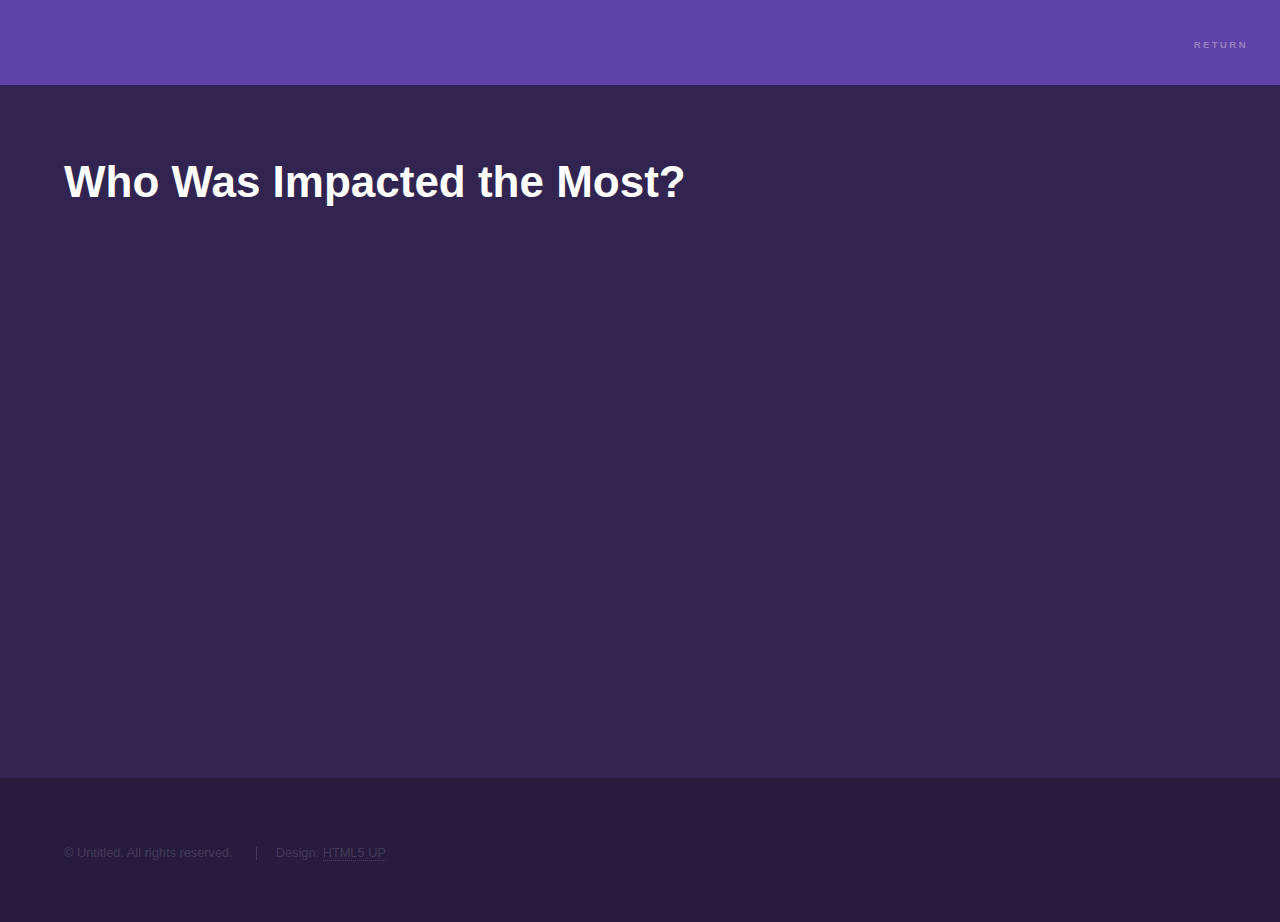
<file: html5up-hyperspace/pages/who_is_impacted.html>
<!DOCTYPE HTML>

<html>

<head>
    <title>Who was most impacted?</title>
    <meta charset="utf-8" />
    <meta name="viewport" content="width=device-width, initial-scale=1, user-scalable=no" />
    <link rel="stylesheet" href="../assets/css/main.css" />
    <script src="https://d3js.org/d3.v6.min.js"></script>
    <noscript>
        <link rel="stylesheet" href="../assets/css/noscript.css" />
    </noscript>

</head>

<body class="is-preload">

    <!-- Header -->
    <header id="header">
        <a href="../index.html" class="title"></a>
        <nav>
            <ul>
                <li><a href="../index.html">Return</a></li>
            </ul>
        </nav>
    </header>

    <!-- Wrapper -->
    <div id="wrapper">

        <!-- Main -->
        <section id="main" class="wrapper">
            <div class="inner">
                <h1>Who Was Impacted the Most?</h1>
                <iframe width="100%" height="500" frameborder="0"
                src="https://observablehq.com/embed/b1fbb11dafedb0d3?cell=*"></iframe>
            </div>

        </section>

    </div>

    <!-- Footer -->
    <footer id="footer" class="wrapper alt">
        <div class="inner">
            <ul class="menu">
                <li>&copy; Untitled. All rights reserved.</li>
                <li>Design: <a href="http://html5up.net">HTML5 UP</a></li>
            </ul>
        </div>
    </footer>


    <!-- Scripts -->
    <script src="../assets/js/jquery.min.js"></script>
    <script src="../assets/js/jquery.scrollex.min.js"></script>
    <script src="../assets/js/jquery.scrolly.min.js"></script>
    <script src="../assets/js/browser.min.js"></script>
    <script src="../assets/js/breakpoints.min.js"></script>
    <script src="../assets/js/util.js"></script>
    <script src="../assets/js/main.js"></script>
    
</body>

</html>
</file>
<file: html5up-hyperspace/assets/css/noscript.css>
/*
	Hyperspace by HTML5 UP
	html5up.net | @ajlkn
	Free for personal and commercial use under the CCA 3.0 license (html5up.net/license)
*/

/* Spotlights */

	.spotlights > section > .image:before {
		opacity: 0 !important;
	}

	.spotlights > section > .content > .inner {
		-moz-transform: none !important;
		-webkit-transform: none !important;
		-ms-transform: none !important;
		transform: none !important;
		opacity: 1 !important;
	}

/* Wrapper */

	.wrapper > .inner {
		opacity: 1 !important;
		-moz-transform: none !important;
		-webkit-transform: none !important;
		-ms-transform: none !important;
		transform: none !important;
	}

/* Sidebar */

	#sidebar > .inner {
		opacity: 1 !important;
	}

	#sidebar nav > ul > li {
		-moz-transform: none !important;
		-webkit-transform: none !important;
		-ms-transform: none !important;
		transform: none !important;
		opacity: 1 !important;
	}
</file>
<file: html5up-hyperspace/assets/css/main.css>
@import url(fontawesome-all.min.css);

/*
	Hyperspace by HTML5 UP
	html5up.net | @ajlkn
	Free for personal and commercial use under the CCA 3.0 license (html5up.net/license)
*/

html, body, div, span, applet, object,
iframe, h1, h2, h3, h4, h5, h6, p, blockquote,
pre, a, abbr, acronym, address, big, cite,
code, del, dfn, em, img, ins, kbd, q, s, samp,
small, strike, strong, sub, sup, tt, var, b,
u, i, center, dl, dt, dd, ol, ul, li, fieldset,
form, label, legend, table, caption, tbody,
tfoot, thead, tr, th, td, article, aside,
canvas, details, embed, figure, figcaption,
footer, header, hgroup, menu, nav, output, ruby,
section, summary, time, mark, audio, video {
	margin: 0;
	padding: 0;
	border: 0;
	font-size: 100%;
	font: inherit;
	vertical-align: baseline;}

article, aside, details, figcaption, figure,
footer, header, hgroup, menu, nav, section {
	display: block;}

body {
	line-height: 1;
}

ol, ul {
	list-style: none;
}

blockquote, q {
	quotes: none;
}

	blockquote:before, blockquote:after, q:before, q:after {
		content: '';
		content: none;
	}

table {
	border-collapse: collapse;
	border-spacing: 0;
}

body {
	-webkit-text-size-adjust: none;
}

mark {
	background-color: transparent;
	color: inherit;
}

input::-moz-focus-inner {
	border: 0;
	padding: 0;
}

input, select, textarea {
	-moz-appearance: none;
	-webkit-appearance: none;
	-ms-appearance: none;
	appearance: none;
}

/* Basic */

	@-ms-viewport {
		width: device-width;
	}

	body {
		-ms-overflow-style: scrollbar;
	}

	@media screen and (max-width: 480px) {

		html, body {
			min-width: 320px;
		}

	}

	html {
		box-sizing: border-box;
	}

	*, *:before, *:after {
		box-sizing: inherit;
	}

	body {
		background: #312450;
	}

		body.is-preload *, body.is-preload *:before, body.is-preload *:after {
			-moz-animation: none !important;
			-webkit-animation: none !important;
			-ms-animation: none !important;
			animation: none !important;
			-moz-transition: none !important;
			-webkit-transition: none !important;
			-ms-transition: none !important;
			transition: none !important;
		}

/* Type */

	body, input, select, textarea {
		color: rgba(255, 255, 255, 0.55);
		font-family: Arial, Helvetica, sans-serif;
		font-size: 16.5pt;
		font-weight: normal;
		line-height: 1.75;
	}

		@media screen and (max-width: 1680px) {

			body, input, select, textarea {
				font-size: 13pt;
			}

		}

		@media screen and (max-width: 1280px) {

			body, input, select, textarea {
				font-size: 12pt;
			}

		}

		@media screen and (max-width: 360px) {

			body, input, select, textarea {
				font-size: 11pt;
			}

		}

	a {
		-moz-transition: color 0.2s ease, border-bottom-color 0.2s ease;
		-webkit-transition: color 0.2s ease, border-bottom-color 0.2s ease;
		-ms-transition: color 0.2s ease, border-bottom-color 0.2s ease;
		transition: color 0.2s ease, border-bottom-color 0.2s ease;
		border-bottom: dotted 1px rgba(255, 255, 255, 0.35);
		color: inherit;
		text-decoration: none;
	}

		a:hover {
			border-bottom-color: transparent;
			color: #ffffff;
		}

	strong, b {
		color: #ffffff;
		font-weight: bold;
	}

	em, i {
		font-style: italic;
	}

	p {
		margin: 0 0 2em 0;
	}

	h1, h2, h3, h4, h5, h6 {
		color: #ffffff;
		font-weight: bold;
		line-height: 1.5;
		margin: 0 0 0.5em 0;
	}

		h1 a, h2 a, h3 a, h4 a, h5 a, h6 a {
			color: inherit;
			text-decoration: none;
		}

	h1 {
		font-size: 2.75em;
	}

		h1.major {
			margin: 0 0 1.3em 0;
			position: relative;
			padding-bottom: 0.35em;
		}

			h1.major:after {
				background-image: -moz-linear-gradient(to right, #5e42a6, #b74e91);
				background-image: -webkit-linear-gradient(to right, #5e42a6, #b74e91);
				background-image: -ms-linear-gradient(to right, #5e42a6, #b74e91);
				background-image: linear-gradient(to right, #5e42a6, #b74e91);
				-moz-transition: max-width 0.2s ease;
				-webkit-transition: max-width 0.2s ease;
				-ms-transition: max-width 0.2s ease;
				transition: max-width 0.2s ease;
				border-radius: 0.2em;
				bottom: 0;
				content: '';
				height: 0.05em;
				position: absolute;
				right: 0;
				width: 100%;
			}

	h2 {
		font-size: 1.75em;
	}

	h3 {
		font-size: 1.1em;
	}

	h4 {
		font-size: 1em;
	}

	h5 {
		font-size: 0.8em;
	}

	h6 {
		font-size: 0.6em;
	}

	@media screen and (max-width: 736px) {

		h1 {
			font-size: 2em;
		}

		h2 {
			font-size: 1.25em;
		}

		h3 {
			font-size: 1em;
		}

		h4 {
			font-size: 0.8em;
		}

		h5 {
			font-size: 0.6em;
		}

		h6 {
			font-size: 0.6em;
		}

	}

	sub {
		font-size: 0.8em;
		position: relative;
		top: 0.5em;
	}

	sup {
		font-size: 0.8em;
		position: relative;
		top: -0.5em;
	}

	blockquote {
		border-left: solid 4px rgba(255, 255, 255, 0.15);
		font-style: italic;
		margin: 0 0 2em 0;
		padding: 0.5em 0 0.5em 2em;
	}

	code {
		background: rgba(255, 255, 255, 0.05);
		border-radius: 0.25em;
		border: solid 1px rgba(255, 255, 255, 0.15);
		font-family: "Courier New", monospace;
		font-size: 0.9em;
		margin: 0 0.25em;
		padding: 0.25em 0.65em;
	}

	pre {
		-webkit-overflow-scrolling: touch;
		font-family: "Courier New", monospace;
		font-size: 0.9em;
		margin: 0 0 2em 0;
	}

		pre code {
			display: block;
			line-height: 1.75em;
			padding: 1em 1.5em;
			overflow-x: auto;
		}

	hr {
		border: 0;
		border-bottom: solid 1px rgba(255, 255, 255, 0.15);
		margin: 2em 0;
	}

		hr.major {
			margin: 3em 0;
		}

	.align-left {
		text-align: left;
	}

	.align-center {
		text-align: center;
	}

	.align-right {
		text-align: right;
	}

/* Row */

	.row {
		display: flex;
		flex-wrap: wrap;
		box-sizing: border-box;
		align-items: stretch;
	}

		.row > * {
			box-sizing: border-box;
		}

		.row.gtr-uniform > * > :last-child {
			margin-bottom: 0;
		}

		.row.aln-left {
			justify-content: flex-start;
		}

		.row.aln-center {
			justify-content: center;
		}

		.row.aln-right {
			justify-content: flex-end;
		}

		.row.aln-top {
			align-items: flex-start;
		}

		.row.aln-middle {
			align-items: center;
		}

		.row.aln-bottom {
			align-items: flex-end;
		}

		.row > .imp {
			order: -1;
		}

		.row > .col-1 {
			width: 8.33333%;
		}

		.row > .off-1 {
			margin-left: 8.33333%;
		}

		.row > .col-2 {
			width: 16.66667%;
		}

		.row > .off-2 {
			margin-left: 16.66667%;
		}

		.row > .col-3 {
			width: 25%;
		}

		.row > .off-3 {
			margin-left: 25%;
		}

		.row > .col-4 {
			width: 33.33333%;
		}

		.row > .off-4 {
			margin-left: 33.33333%;
		}

		.row > .col-5 {
			width: 41.66667%;
		}

		.row > .off-5 {
			margin-left: 41.66667%;
		}

		.row > .col-6 {
			width: 50%;
		}

		.row > .off-6 {
			margin-left: 50%;
		}

		.row > .col-7 {
			width: 58.33333%;
		}

		.row > .off-7 {
			margin-left: 58.33333%;
		}

		.row > .col-8 {
			width: 66.66667%;
		}

		.row > .off-8 {
			margin-left: 66.66667%;
		}

		.row > .col-9 {
			width: 75%;
		}

		.row > .off-9 {
			margin-left: 75%;
		}

		.row > .col-10 {
			width: 83.33333%;
		}

		.row > .off-10 {
			margin-left: 83.33333%;
		}

		.row > .col-11 {
			width: 91.66667%;
		}

		.row > .off-11 {
			margin-left: 91.66667%;
		}

		.row > .col-12 {
			width: 100%;
		}

		.row > .off-12 {
			margin-left: 100%;
		}

		.row.gtr-0 {
			margin-top: 0;
			margin-left: 0em;
		}

			.row.gtr-0 > * {
				padding: 0 0 0 0em;
			}

			.row.gtr-0.gtr-uniform {
				margin-top: 0em;
			}

				.row.gtr-0.gtr-uniform > * {
					padding-top: 0em;
				}

		.row.gtr-25 {
			margin-top: 0;
			margin-left: -0.375em;
		}

			.row.gtr-25 > * {
				padding: 0 0 0 0.375em;
			}

			.row.gtr-25.gtr-uniform {
				margin-top: -0.375em;
			}

				.row.gtr-25.gtr-uniform > * {
					padding-top: 0.375em;
				}

		.row.gtr-50 {
			margin-top: 0;
			margin-left: -0.75em;
		}

			.row.gtr-50 > * {
				padding: 0 0 0 0.75em;
			}

			.row.gtr-50.gtr-uniform {
				margin-top: -0.75em;
			}

				.row.gtr-50.gtr-uniform > * {
					padding-top: 0.75em;
				}

		.row {
			margin-top: 0;
			margin-left: -1.5em;
		}

			.row > * {
				padding: 0 0 0 1.5em;
			}

			.row.gtr-uniform {
				margin-top: -1.5em;
			}

				.row.gtr-uniform > * {
					padding-top: 1.5em;
				}

		.row.gtr-150 {
			margin-top: 0;
			margin-left: -2.25em;
		}

			.row.gtr-150 > * {
				padding: 0 0 0 2.25em;
			}

			.row.gtr-150.gtr-uniform {
				margin-top: -2.25em;
			}

				.row.gtr-150.gtr-uniform > * {
					padding-top: 2.25em;
				}

		.row.gtr-200 {
			margin-top: 0;
			margin-left: -3em;
		}

			.row.gtr-200 > * {
				padding: 0 0 0 3em;
			}

			.row.gtr-200.gtr-uniform {
				margin-top: -3em;
			}

				.row.gtr-200.gtr-uniform > * {
					padding-top: 3em;
				}

		@media screen and (max-width: 1680px) {

			.row {
				display: flex;
				flex-wrap: wrap;
				box-sizing: border-box;
				align-items: stretch;
			}

				.row > * {
					box-sizing: border-box;
				}

				.row.gtr-uniform > * > :last-child {
					margin-bottom: 0;
				}

				.row.aln-left {
					justify-content: flex-start;
				}

				.row.aln-center {
					justify-content: center;
				}

				.row.aln-right {
					justify-content: flex-end;
				}

				.row.aln-top {
					align-items: flex-start;
				}

				.row.aln-middle {
					align-items: center;
				}

				.row.aln-bottom {
					align-items: flex-end;
				}

				.row > .imp-xlarge {
					order: -1;
				}

				.row > .col-1-xlarge {
					width: 8.33333%;
				}

				.row > .off-1-xlarge {
					margin-left: 8.33333%;
				}

				.row > .col-2-xlarge {
					width: 16.66667%;
				}

				.row > .off-2-xlarge {
					margin-left: 16.66667%;
				}

				.row > .col-3-xlarge {
					width: 25%;
				}

				.row > .off-3-xlarge {
					margin-left: 25%;
				}

				.row > .col-4-xlarge {
					width: 33.33333%;
				}

				.row > .off-4-xlarge {
					margin-left: 33.33333%;
				}

				.row > .col-5-xlarge {
					width: 41.66667%;
				}

				.row > .off-5-xlarge {
					margin-left: 41.66667%;
				}

				.row > .col-6-xlarge {
					width: 50%;
				}

				.row > .off-6-xlarge {
					margin-left: 50%;
				}

				.row > .col-7-xlarge {
					width: 58.33333%;
				}

				.row > .off-7-xlarge {
					margin-left: 58.33333%;
				}

				.row > .col-8-xlarge {
					width: 66.66667%;
				}

				.row > .off-8-xlarge {
					margin-left: 66.66667%;
				}

				.row > .col-9-xlarge {
					width: 75%;
				}

				.row > .off-9-xlarge {
					margin-left: 75%;
				}

				.row > .col-10-xlarge {
					width: 83.33333%;
				}

				.row > .off-10-xlarge {
					margin-left: 83.33333%;
				}

				.row > .col-11-xlarge {
					width: 91.66667%;
				}

				.row > .off-11-xlarge {
					margin-left: 91.66667%;
				}

				.row > .col-12-xlarge {
					width: 100%;
				}

				.row > .off-12-xlarge {
					margin-left: 100%;
				}

				.row.gtr-0 {
					margin-top: 0;
					margin-left: 0em;
				}

					.row.gtr-0 > * {
						padding: 0 0 0 0em;
					}

					.row.gtr-0.gtr-uniform {
						margin-top: 0em;
					}

						.row.gtr-0.gtr-uniform > * {
							padding-top: 0em;
						}

				.row.gtr-25 {
					margin-top: 0;
					margin-left: -0.375em;
				}

					.row.gtr-25 > * {
						padding: 0 0 0 0.375em;
					}

					.row.gtr-25.gtr-uniform {
						margin-top: -0.375em;
					}

						.row.gtr-25.gtr-uniform > * {
							padding-top: 0.375em;
						}

				.row.gtr-50 {
					margin-top: 0;
					margin-left: -0.75em;
				}

					.row.gtr-50 > * {
						padding: 0 0 0 0.75em;
					}

					.row.gtr-50.gtr-uniform {
						margin-top: -0.75em;
					}

						.row.gtr-50.gtr-uniform > * {
							padding-top: 0.75em;
						}

				.row {
					margin-top: 0;
					margin-left: -1.5em;
				}

					.row > * {
						padding: 0 0 0 1.5em;
					}

					.row.gtr-uniform {
						margin-top: -1.5em;
					}

						.row.gtr-uniform > * {
							padding-top: 1.5em;
						}

				.row.gtr-150 {
					margin-top: 0;
					margin-left: -2.25em;
				}

					.row.gtr-150 > * {
						padding: 0 0 0 2.25em;
					}

					.row.gtr-150.gtr-uniform {
						margin-top: -2.25em;
					}

						.row.gtr-150.gtr-uniform > * {
							padding-top: 2.25em;
						}

				.row.gtr-200 {
					margin-top: 0;
					margin-left: -3em;
				}

					.row.gtr-200 > * {
						padding: 0 0 0 3em;
					}

					.row.gtr-200.gtr-uniform {
						margin-top: -3em;
					}

						.row.gtr-200.gtr-uniform > * {
							padding-top: 3em;
						}

		}

		@media screen and (max-width: 1280px) {

			.row {
				display: flex;
				flex-wrap: wrap;
				box-sizing: border-box;
				align-items: stretch;
			}

				.row > * {
					box-sizing: border-box;
				}

				.row.gtr-uniform > * > :last-child {
					margin-bottom: 0;
				}

				.row.aln-left {
					justify-content: flex-start;
				}

				.row.aln-center {
					justify-content: center;
				}

				.row.aln-right {
					justify-content: flex-end;
				}

				.row.aln-top {
					align-items: flex-start;
				}

				.row.aln-middle {
					align-items: center;
				}

				.row.aln-bottom {
					align-items: flex-end;
				}

				.row > .imp-large {
					order: -1;
				}

				.row > .col-1-large {
					width: 8.33333%;
				}

				.row > .off-1-large {
					margin-left: 8.33333%;
				}

				.row > .col-2-large {
					width: 16.66667%;
				}

				.row > .off-2-large {
					margin-left: 16.66667%;
				}

				.row > .col-3-large {
					width: 25%;
				}

				.row > .off-3-large {
					margin-left: 25%;
				}

				.row > .col-4-large {
					width: 33.33333%;
				}

				.row > .off-4-large {
					margin-left: 33.33333%;
				}

				.row > .col-5-large {
					width: 41.66667%;
				}

				.row > .off-5-large {
					margin-left: 41.66667%;
				}

				.row > .col-6-large {
					width: 50%;
				}

				.row > .off-6-large {
					margin-left: 50%;
				}

				.row > .col-7-large {
					width: 58.33333%;
				}

				.row > .off-7-large {
					margin-left: 58.33333%;
				}

				.row > .col-8-large {
					width: 66.66667%;
				}

				.row > .off-8-large {
					margin-left: 66.66667%;
				}

				.row > .col-9-large {
					width: 75%;
				}

				.row > .off-9-large {
					margin-left: 75%;
				}

				.row > .col-10-large {
					width: 83.33333%;
				}

				.row > .off-10-large {
					margin-left: 83.33333%;
				}

				.row > .col-11-large {
					width: 91.66667%;
				}

				.row > .off-11-large {
					margin-left: 91.66667%;
				}

				.row > .col-12-large {
					width: 100%;
				}

				.row > .off-12-large {
					margin-left: 100%;
				}

				.row.gtr-0 {
					margin-top: 0;
					margin-left: 0em;
				}

					.row.gtr-0 > * {
						padding: 0 0 0 0em;
					}

					.row.gtr-0.gtr-uniform {
						margin-top: 0em;
					}

						.row.gtr-0.gtr-uniform > * {
							padding-top: 0em;
						}

				.row.gtr-25 {
					margin-top: 0;
					margin-left: -0.375em;
				}

					.row.gtr-25 > * {
						padding: 0 0 0 0.375em;
					}

					.row.gtr-25.gtr-uniform {
						margin-top: -0.375em;
					}

						.row.gtr-25.gtr-uniform > * {
							padding-top: 0.375em;
						}

				.row.gtr-50 {
					margin-top: 0;
					margin-left: -0.75em;
				}

					.row.gtr-50 > * {
						padding: 0 0 0 0.75em;
					}

					.row.gtr-50.gtr-uniform {
						margin-top: -0.75em;
					}

						.row.gtr-50.gtr-uniform > * {
							padding-top: 0.75em;
						}

				.row {
					margin-top: 0;
					margin-left: -1.5em;
				}

					.row > * {
						padding: 0 0 0 1.5em;
					}

					.row.gtr-uniform {
						margin-top: -1.5em;
					}

						.row.gtr-uniform > * {
							padding-top: 1.5em;
						}

				.row.gtr-150 {
					margin-top: 0;
					margin-left: -2.25em;
				}

					.row.gtr-150 > * {
						padding: 0 0 0 2.25em;
					}

					.row.gtr-150.gtr-uniform {
						margin-top: -2.25em;
					}

						.row.gtr-150.gtr-uniform > * {
							padding-top: 2.25em;
						}

				.row.gtr-200 {
					margin-top: 0;
					margin-left: -3em;
				}

					.row.gtr-200 > * {
						padding: 0 0 0 3em;
					}

					.row.gtr-200.gtr-uniform {
						margin-top: -3em;
					}

						.row.gtr-200.gtr-uniform > * {
							padding-top: 3em;
						}

		}

		@media screen and (max-width: 980px) {

			.row {
				display: flex;
				flex-wrap: wrap;
				box-sizing: border-box;
				align-items: stretch;
			}

				.row > * {
					box-sizing: border-box;
				}

				.row.gtr-uniform > * > :last-child {
					margin-bottom: 0;
				}

				.row.aln-left {
					justify-content: flex-start;
				}

				.row.aln-center {
					justify-content: center;
				}

				.row.aln-right {
					justify-content: flex-end;
				}

				.row.aln-top {
					align-items: flex-start;
				}

				.row.aln-middle {
					align-items: center;
				}

				.row.aln-bottom {
					align-items: flex-end;
				}

				.row > .imp-medium {
					order: -1;
				}

				.row > .col-1-medium {
					width: 8.33333%;
				}

				.row > .off-1-medium {
					margin-left: 8.33333%;
				}

				.row > .col-2-medium {
					width: 16.66667%;
				}

				.row > .off-2-medium {
					margin-left: 16.66667%;
				}

				.row > .col-3-medium {
					width: 25%;
				}

				.row > .off-3-medium {
					margin-left: 25%;
				}

				.row > .col-4-medium {
					width: 33.33333%;
				}

				.row > .off-4-medium {
					margin-left: 33.33333%;
				}

				.row > .col-5-medium {
					width: 41.66667%;
				}

				.row > .off-5-medium {
					margin-left: 41.66667%;
				}

				.row > .col-6-medium {
					width: 50%;
				}

				.row > .off-6-medium {
					margin-left: 50%;
				}

				.row > .col-7-medium {
					width: 58.33333%;
				}

				.row > .off-7-medium {
					margin-left: 58.33333%;
				}

				.row > .col-8-medium {
					width: 66.66667%;
				}

				.row > .off-8-medium {
					margin-left: 66.66667%;
				}

				.row > .col-9-medium {
					width: 75%;
				}

				.row > .off-9-medium {
					margin-left: 75%;
				}

				.row > .col-10-medium {
					width: 83.33333%;
				}

				.row > .off-10-medium {
					margin-left: 83.33333%;
				}

				.row > .col-11-medium {
					width: 91.66667%;
				}

				.row > .off-11-medium {
					margin-left: 91.66667%;
				}

				.row > .col-12-medium {
					width: 100%;
				}

				.row > .off-12-medium {
					margin-left: 100%;
				}

				.row.gtr-0 {
					margin-top: 0;
					margin-left: 0em;
				}

					.row.gtr-0 > * {
						padding: 0 0 0 0em;
					}

					.row.gtr-0.gtr-uniform {
						margin-top: 0em;
					}

						.row.gtr-0.gtr-uniform > * {
							padding-top: 0em;
						}

				.row.gtr-25 {
					margin-top: 0;
					margin-left: -0.375em;
				}

					.row.gtr-25 > * {
						padding: 0 0 0 0.375em;
					}

					.row.gtr-25.gtr-uniform {
						margin-top: -0.375em;
					}

						.row.gtr-25.gtr-uniform > * {
							padding-top: 0.375em;
						}

				.row.gtr-50 {
					margin-top: 0;
					margin-left: -0.75em;
				}

					.row.gtr-50 > * {
						padding: 0 0 0 0.75em;
					}

					.row.gtr-50.gtr-uniform {
						margin-top: -0.75em;
					}

						.row.gtr-50.gtr-uniform > * {
							padding-top: 0.75em;
						}

				.row {
					margin-top: 0;
					margin-left: -1.5em;
				}

					.row > * {
						padding: 0 0 0 1.5em;
					}

					.row.gtr-uniform {
						margin-top: -1.5em;
					}

						.row.gtr-uniform > * {
							padding-top: 1.5em;
						}

				.row.gtr-150 {
					margin-top: 0;
					margin-left: -2.25em;
				}

					.row.gtr-150 > * {
						padding: 0 0 0 2.25em;
					}

					.row.gtr-150.gtr-uniform {
						margin-top: -2.25em;
					}

						.row.gtr-150.gtr-uniform > * {
							padding-top: 2.25em;
						}

				.row.gtr-200 {
					margin-top: 0;
					margin-left: -3em;
				}

					.row.gtr-200 > * {
						padding: 0 0 0 3em;
					}

					.row.gtr-200.gtr-uniform {
						margin-top: -3em;
					}

						.row.gtr-200.gtr-uniform > * {
							padding-top: 3em;
						}

		}

		@media screen and (max-width: 736px) {

			.row {
				display: flex;
				flex-wrap: wrap;
				box-sizing: border-box;
				align-items: stretch;
			}

				.row > * {
					box-sizing: border-box;
				}

				.row.gtr-uniform > * > :last-child {
					margin-bottom: 0;
				}

				.row.aln-left {
					justify-content: flex-start;
				}

				.row.aln-center {
					justify-content: center;
				}

				.row.aln-right {
					justify-content: flex-end;
				}

				.row.aln-top {
					align-items: flex-start;
				}

				.row.aln-middle {
					align-items: center;
				}

				.row.aln-bottom {
					align-items: flex-end;
				}

				.row > .imp-small {
					order: -1;
				}

				.row > .col-1-small {
					width: 8.33333%;
				}

				.row > .off-1-small {
					margin-left: 8.33333%;
				}

				.row > .col-2-small {
					width: 16.66667%;
				}

				.row > .off-2-small {
					margin-left: 16.66667%;
				}

				.row > .col-3-small {
					width: 25%;
				}

				.row > .off-3-small {
					margin-left: 25%;
				}

				.row > .col-4-small {
					width: 33.33333%;
				}

				.row > .off-4-small {
					margin-left: 33.33333%;
				}

				.row > .col-5-small {
					width: 41.66667%;
				}

				.row > .off-5-small {
					margin-left: 41.66667%;
				}

				.row > .col-6-small {
					width: 50%;
				}

				.row > .off-6-small {
					margin-left: 50%;
				}

				.row > .col-7-small {
					width: 58.33333%;
				}

				.row > .off-7-small {
					margin-left: 58.33333%;
				}

				.row > .col-8-small {
					width: 66.66667%;
				}

				.row > .off-8-small {
					margin-left: 66.66667%;
				}

				.row > .col-9-small {
					width: 75%;
				}

				.row > .off-9-small {
					margin-left: 75%;
				}

				.row > .col-10-small {
					width: 83.33333%;
				}

				.row > .off-10-small {
					margin-left: 83.33333%;
				}

				.row > .col-11-small {
					width: 91.66667%;
				}

				.row > .off-11-small {
					margin-left: 91.66667%;
				}

				.row > .col-12-small {
					width: 100%;
				}

				.row > .off-12-small {
					margin-left: 100%;
				}

				.row.gtr-0 {
					margin-top: 0;
					margin-left: 0em;
				}

					.row.gtr-0 > * {
						padding: 0 0 0 0em;
					}

					.row.gtr-0.gtr-uniform {
						margin-top: 0em;
					}

						.row.gtr-0.gtr-uniform > * {
							padding-top: 0em;
						}

				.row.gtr-25 {
					margin-top: 0;
					margin-left: -0.375em;
				}

					.row.gtr-25 > * {
						padding: 0 0 0 0.375em;
					}

					.row.gtr-25.gtr-uniform {
						margin-top: -0.375em;
					}

						.row.gtr-25.gtr-uniform > * {
							padding-top: 0.375em;
						}

				.row.gtr-50 {
					margin-top: 0;
					margin-left: -0.75em;
				}

					.row.gtr-50 > * {
						padding: 0 0 0 0.75em;
					}

					.row.gtr-50.gtr-uniform {
						margin-top: -0.75em;
					}

						.row.gtr-50.gtr-uniform > * {
							padding-top: 0.75em;
						}

				.row {
					margin-top: 0;
					margin-left: -1.5em;
				}

					.row > * {
						padding: 0 0 0 1.5em;
					}

					.row.gtr-uniform {
						margin-top: -1.5em;
					}

						.row.gtr-uniform > * {
							padding-top: 1.5em;
						}

				.row.gtr-150 {
					margin-top: 0;
					margin-left: -2.25em;
				}

					.row.gtr-150 > * {
						padding: 0 0 0 2.25em;
					}

					.row.gtr-150.gtr-uniform {
						margin-top: -2.25em;
					}

						.row.gtr-150.gtr-uniform > * {
							padding-top: 2.25em;
						}

				.row.gtr-200 {
					margin-top: 0;
					margin-left: -3em;
				}

					.row.gtr-200 > * {
						padding: 0 0 0 3em;
					}

					.row.gtr-200.gtr-uniform {
						margin-top: -3em;
					}

						.row.gtr-200.gtr-uniform > * {
							padding-top: 3em;
						}

		}

		@media screen and (max-width: 480px) {

			.row {
				display: flex;
				flex-wrap: wrap;
				box-sizing: border-box;
				align-items: stretch;
			}

				.row > * {
					box-sizing: border-box;
				}

				.row.gtr-uniform > * > :last-child {
					margin-bottom: 0;
				}

				.row.aln-left {
					justify-content: flex-start;
				}

				.row.aln-center {
					justify-content: center;
				}

				.row.aln-right {
					justify-content: flex-end;
				}

				.row.aln-top {
					align-items: flex-start;
				}

				.row.aln-middle {
					align-items: center;
				}

				.row.aln-bottom {
					align-items: flex-end;
				}

				.row > .imp-xsmall {
					order: -1;
				}

				.row > .col-1-xsmall {
					width: 8.33333%;
				}

				.row > .off-1-xsmall {
					margin-left: 8.33333%;
				}

				.row > .col-2-xsmall {
					width: 16.66667%;
				}

				.row > .off-2-xsmall {
					margin-left: 16.66667%;
				}

				.row > .col-3-xsmall {
					width: 25%;
				}

				.row > .off-3-xsmall {
					margin-left: 25%;
				}

				.row > .col-4-xsmall {
					width: 33.33333%;
				}

				.row > .off-4-xsmall {
					margin-left: 33.33333%;
				}

				.row > .col-5-xsmall {
					width: 41.66667%;
				}

				.row > .off-5-xsmall {
					margin-left: 41.66667%;
				}

				.row > .col-6-xsmall {
					width: 50%;
				}

				.row > .off-6-xsmall {
					margin-left: 50%;
				}

				.row > .col-7-xsmall {
					width: 58.33333%;
				}

				.row > .off-7-xsmall {
					margin-left: 58.33333%;
				}

				.row > .col-8-xsmall {
					width: 66.66667%;
				}

				.row > .off-8-xsmall {
					margin-left: 66.66667%;
				}

				.row > .col-9-xsmall {
					width: 75%;
				}

				.row > .off-9-xsmall {
					margin-left: 75%;
				}

				.row > .col-10-xsmall {
					width: 83.33333%;
				}

				.row > .off-10-xsmall {
					margin-left: 83.33333%;
				}

				.row > .col-11-xsmall {
					width: 91.66667%;
				}

				.row > .off-11-xsmall {
					margin-left: 91.66667%;
				}

				.row > .col-12-xsmall {
					width: 100%;
				}

				.row > .off-12-xsmall {
					margin-left: 100%;
				}

				.row.gtr-0 {
					margin-top: 0;
					margin-left: 0em;
				}

					.row.gtr-0 > * {
						padding: 0 0 0 0em;
					}

					.row.gtr-0.gtr-uniform {
						margin-top: 0em;
					}

						.row.gtr-0.gtr-uniform > * {
							padding-top: 0em;
						}

				.row.gtr-25 {
					margin-top: 0;
					margin-left: -0.375em;
				}

					.row.gtr-25 > * {
						padding: 0 0 0 0.375em;
					}

					.row.gtr-25.gtr-uniform {
						margin-top: -0.375em;
					}

						.row.gtr-25.gtr-uniform > * {
							padding-top: 0.375em;
						}

				.row.gtr-50 {
					margin-top: 0;
					margin-left: -0.75em;
				}

					.row.gtr-50 > * {
						padding: 0 0 0 0.75em;
					}

					.row.gtr-50.gtr-uniform {
						margin-top: -0.75em;
					}

						.row.gtr-50.gtr-uniform > * {
							padding-top: 0.75em;
						}

				.row {
					margin-top: 0;
					margin-left: -1.5em;
				}

					.row > * {
						padding: 0 0 0 1.5em;
					}

					.row.gtr-uniform {
						margin-top: -1.5em;
					}

						.row.gtr-uniform > * {
							padding-top: 1.5em;
						}

				.row.gtr-150 {
					margin-top: 0;
					margin-left: -2.25em;
				}

					.row.gtr-150 > * {
						padding: 0 0 0 2.25em;
					}

					.row.gtr-150.gtr-uniform {
						margin-top: -2.25em;
					}

						.row.gtr-150.gtr-uniform > * {
							padding-top: 2.25em;
						}

				.row.gtr-200 {
					margin-top: 0;
					margin-left: -3em;
				}

					.row.gtr-200 > * {
						padding: 0 0 0 3em;
					}

					.row.gtr-200.gtr-uniform {
						margin-top: -3em;
					}

						.row.gtr-200.gtr-uniform > * {
							padding-top: 3em;
						}

		}

/* Box */

	.box {
		border-radius: 0.25em;
		border: solid 1px rgba(255, 255, 255, 0.15);
		margin-bottom: 2em;
		padding: 1.5em;
	}

		.box > :last-child,
		.box > :last-child > :last-child,
		.box > :last-child > :last-child > :last-child {
			margin-bottom: 0;
		}

		.box.alt {
			border: 0;
			border-radius: 0;
			padding: 0;
		}

/* Button */

	input[type="submit"],
	input[type="reset"],
	input[type="button"],
	button,
	.button {
		-moz-appearance: none;
		-webkit-appearance: none;
		-ms-appearance: none;
		appearance: none;
		-moz-transition: border-color 0.2s ease;
		-webkit-transition: border-color 0.2s ease;
		-ms-transition: border-color 0.2s ease;
		transition: border-color 0.2s ease;
		background-color: transparent;
		border: solid 1px !important;
		border-color: rgba(255, 255, 255, 0.15) !important;
		border-radius: 3em;
		color: #ffffff !important;
		cursor: pointer;
		display: inline-block;
		font-size: 0.6em;
		font-weight: bold;
		height: calc(4.75em + 2px);
		letter-spacing: 0.25em;
		line-height: 4.75em;
		outline: 0;
		padding: 0 3.75em;
		position: relative;
		text-align: center;
		text-decoration: none;
		text-transform: uppercase;
		white-space: nowrap;
	}

		input[type="submit"]:after,
		input[type="reset"]:after,
		input[type="button"]:after,
		button:after,
		.button:after {
			-moz-transform: scale(0.25);
			-webkit-transform: scale(0.25);
			-ms-transform: scale(0.25);
			transform: scale(0.25);
			pointer-events: none;
			-moz-transition: opacity 0.2s ease, -moz-transform 0.2s ease;
			-webkit-transition: opacity 0.2s ease, -webkit-transform 0.2s ease;
			-ms-transition: opacity 0.2s ease, -ms-transform 0.2s ease;
			transition: opacity 0.2s ease, transform 0.2s ease;
			background: #ffffff;
			border-radius: 3em;
			content: '';
			height: 100%;
			left: 0;
			opacity: 0;
			position: absolute;
			top: 0;
			width: 100%;
		}

		input[type="submit"].icon:before,
		input[type="reset"].icon:before,
		input[type="button"].icon:before,
		button.icon:before,
		.button.icon:before {
			margin-right: 0.75em;
		}

		input[type="submit"].fit,
		input[type="reset"].fit,
		input[type="button"].fit,
		button.fit,
		.button.fit {
			width: 100%;
		}

		input[type="submit"].small,
		input[type="reset"].small,
		input[type="button"].small,
		button.small,
		.button.small {
			font-size: 0.4em;
		}

		input[type="submit"].large,
		input[type="reset"].large,
		input[type="button"].large,
		button.large,
		.button.large {
			font-size: 0.8em;
		}

		input[type="submit"].primary,
		input[type="reset"].primary,
		input[type="button"].primary,
		button.primary,
		.button.primary {
			background-color: #ffffff;
			color: #312450 !important;
		}

			input[type="submit"].primary:after,
			input[type="reset"].primary:after,
			input[type="button"].primary:after,
			button.primary:after,
			.button.primary:after {
				display: none;
			}

		input[type="submit"].disabled, input[type="submit"]:disabled,
		input[type="reset"].disabled,
		input[type="reset"]:disabled,
		input[type="button"].disabled,
		input[type="button"]:disabled,
		button.disabled,
		button:disabled,
		.button.disabled,
		.button:disabled {
			cursor: default;
			opacity: 0.5;
			pointer-events: none;
		}

		input[type="submit"]:hover,
		input[type="reset"]:hover,
		input[type="button"]:hover,
		button:hover,
		.button:hover {
			border-color: rgba(255, 255, 255, 0.55) !important;
		}

			input[type="submit"]:hover:after,
			input[type="reset"]:hover:after,
			input[type="button"]:hover:after,
			button:hover:after,
			.button:hover:after {
				opacity: 0.05;
				-moz-transform: scale(1);
				-webkit-transform: scale(1);
				-ms-transform: scale(1);
				transform: scale(1);
			}

			input[type="submit"]:hover:active,
			input[type="reset"]:hover:active,
			input[type="button"]:hover:active,
			button:hover:active,
			.button:hover:active {
				border-color: #ffffff !important;
			}

				input[type="submit"]:hover:active:after,
				input[type="reset"]:hover:active:after,
				input[type="button"]:hover:active:after,
				button:hover:active:after,
				.button:hover:active:after {
					opacity: 0.1;
				}

/* Features */

	.features {
		display: -moz-flex;
		display: -webkit-flex;
		display: -ms-flex;
		display: flex;
		-moz-flex-wrap: wrap;
		-webkit-flex-wrap: wrap;
		-ms-flex-wrap: wrap;
		flex-wrap: wrap;
		border-radius: 0.25em;
		border: solid 1px rgba(255, 255, 255, 0.15);
		background: rgba(255, 255, 255, 0.05);
		margin: 0 0 2em 0;
	}

		.features section {
			padding: 3.5em 3em 1em 7em ;
			width: 50%;
			border-top: solid 1px rgba(255, 255, 255, 0.15);
			position: relative;
		}

			.features section:nth-child(-n + 2) {
				border-top-width: 0;
			}

			.features section:nth-child(2n) {
				border-left: solid 1px rgba(255, 255, 255, 0.15);
			}

			.features section .icon {
				-moz-transition: opacity 0.5s ease, -moz-transform 0.5s ease;
				-webkit-transition: opacity 0.5s ease, -webkit-transform 0.5s ease;
				-ms-transition: opacity 0.5s ease, -ms-transform 0.5s ease;
				transition: opacity 0.5s ease, transform 0.5s ease;
				-moz-transition-delay: 1s;
				-webkit-transition-delay: 1s;
				-ms-transition-delay: 1s;
				transition-delay: 1s;
				-moz-transform: scale(1);
				-webkit-transform: scale(1);
				-ms-transform: scale(1);
				transform: scale(1);
				position: absolute;
				left: 3em;
				top: 3em;
				opacity: 1;
			}

			.features section:nth-child(1) .icon {
				-moz-transition-delay: 0.15s;
				-webkit-transition-delay: 0.15s;
				-ms-transition-delay: 0.15s;
				transition-delay: 0.15s;
			}

			.features section:nth-child(2) .icon {
				-moz-transition-delay: 0.3s;
				-webkit-transition-delay: 0.3s;
				-ms-transition-delay: 0.3s;
				transition-delay: 0.3s;
			}

			.features section:nth-child(3) .icon {
				-moz-transition-delay: 0.45s;
				-webkit-transition-delay: 0.45s;
				-ms-transition-delay: 0.45s;
				transition-delay: 0.45s;
			}

			.features section:nth-child(4) .icon {
				-moz-transition-delay: 0.6s;
				-webkit-transition-delay: 0.6s;
				-ms-transition-delay: 0.6s;
				transition-delay: 0.6s;
			}

			.features section:nth-child(5) .icon {
				-moz-transition-delay: 0.75s;
				-webkit-transition-delay: 0.75s;
				-ms-transition-delay: 0.75s;
				transition-delay: 0.75s;
			}

			.features section:nth-child(6) .icon {
				-moz-transition-delay: 0.9s;
				-webkit-transition-delay: 0.9s;
				-ms-transition-delay: 0.9s;
				transition-delay: 0.9s;
			}

			.features section:nth-child(7) .icon {
				-moz-transition-delay: 1.05s;
				-webkit-transition-delay: 1.05s;
				-ms-transition-delay: 1.05s;
				transition-delay: 1.05s;
			}

			.features section:nth-child(8) .icon {
				-moz-transition-delay: 1.2s;
				-webkit-transition-delay: 1.2s;
				-ms-transition-delay: 1.2s;
				transition-delay: 1.2s;
			}

			.features section:nth-child(9) .icon {
				-moz-transition-delay: 1.35s;
				-webkit-transition-delay: 1.35s;
				-ms-transition-delay: 1.35s;
				transition-delay: 1.35s;
			}

			.features section:nth-child(10) .icon {
				-moz-transition-delay: 1.5s;
				-webkit-transition-delay: 1.5s;
				-ms-transition-delay: 1.5s;
				transition-delay: 1.5s;
			}

			.features section:nth-child(11) .icon {
				-moz-transition-delay: 1.65s;
				-webkit-transition-delay: 1.65s;
				-ms-transition-delay: 1.65s;
				transition-delay: 1.65s;
			}

			.features section:nth-child(12) .icon {
				-moz-transition-delay: 1.8s;
				-webkit-transition-delay: 1.8s;
				-ms-transition-delay: 1.8s;
				transition-delay: 1.8s;
			}

			.features section:nth-child(13) .icon {
				-moz-transition-delay: 1.95s;
				-webkit-transition-delay: 1.95s;
				-ms-transition-delay: 1.95s;
				transition-delay: 1.95s;
			}

			.features section:nth-child(14) .icon {
				-moz-transition-delay: 2.1s;
				-webkit-transition-delay: 2.1s;
				-ms-transition-delay: 2.1s;
				transition-delay: 2.1s;
			}

			.features section:nth-child(15) .icon {
				-moz-transition-delay: 2.25s;
				-webkit-transition-delay: 2.25s;
				-ms-transition-delay: 2.25s;
				transition-delay: 2.25s;
			}

			.features section:nth-child(16) .icon {
				-moz-transition-delay: 2.4s;
				-webkit-transition-delay: 2.4s;
				-ms-transition-delay: 2.4s;
				transition-delay: 2.4s;
			}

			.features section:nth-child(17) .icon {
				-moz-transition-delay: 2.55s;
				-webkit-transition-delay: 2.55s;
				-ms-transition-delay: 2.55s;
				transition-delay: 2.55s;
			}

			.features section:nth-child(18) .icon {
				-moz-transition-delay: 2.7s;
				-webkit-transition-delay: 2.7s;
				-ms-transition-delay: 2.7s;
				transition-delay: 2.7s;
			}

			.features section:nth-child(19) .icon {
				-moz-transition-delay: 2.85s;
				-webkit-transition-delay: 2.85s;
				-ms-transition-delay: 2.85s;
				transition-delay: 2.85s;
			}

			.features section:nth-child(20) .icon {
				-moz-transition-delay: 3s;
				-webkit-transition-delay: 3s;
				-ms-transition-delay: 3s;
				transition-delay: 3s;
			}

		.features.inactive section .icon {
			-moz-transform: scale(0.5);
			-webkit-transform: scale(0.5);
			-ms-transform: scale(0.5);
			transform: scale(0.5);
			opacity: 0;
		}

		@media screen and (max-width: 980px) {

			.features {
				display: block;
			}

				.features section {
					border-top-width: 1px !important;
					border-left-width: 0 !important;
					width: 100%;
				}

					.features section:first-child {
						border-top-width: 0 !important;
					}

		}

		@media screen and (max-width: 736px) {

			.features section {
				padding: 2.5em 1.5em 0.1em 5.5em ;
			}

				.features section .icon {
					left: 1.5em;
					top: 2em;
				}

		}

		@media screen and (max-width: 480px) {

			.features section {
				padding: 2em 1.5em 0.1em 1.5em ;
			}

				.features section .icon {
					left: 0;
					position: relative;
					top: 0;
				}

		}

/* Form */

	form {
		margin: 0 0 2em 0;
	}

		form > :last-child {
			margin-bottom: 0;
		}

		form > .fields {
			display: -moz-flex;
			display: -webkit-flex;
			display: -ms-flex;
			display: flex;
			-moz-flex-wrap: wrap;
			-webkit-flex-wrap: wrap;
			-ms-flex-wrap: wrap;
			flex-wrap: wrap;
			width: calc(100% + 3em);
			margin: -1.5em 0 2em -1.5em;
		}

			form > .fields > .field {
				-moz-flex-grow: 0;
				-webkit-flex-grow: 0;
				-ms-flex-grow: 0;
				flex-grow: 0;
				-moz-flex-shrink: 0;
				-webkit-flex-shrink: 0;
				-ms-flex-shrink: 0;
				flex-shrink: 0;
				padding: 1.5em 0 0 1.5em;
				width: calc(100% - 1.5em);
			}

				form > .fields > .field.half {
					width: calc(50% - 0.75em);
				}

				form > .fields > .field.third {
					width: calc(100%/3 - 0.5em);
				}

				form > .fields > .field.quarter {
					width: calc(25% - 0.375em);
				}

		@media screen and (max-width: 480px) {

			form > .fields {
				width: calc(100% + 3em);
				margin: -1.5em 0 2em -1.5em;
			}

				form > .fields > .field {
					padding: 1.5em 0 0 1.5em;
					width: calc(100% - 1.5em);
				}

					form > .fields > .field.half {
						width: calc(100% - 1.5em);
					}

					form > .fields > .field.third {
						width: calc(100% - 1.5em);
					}

					form > .fields > .field.quarter {
						width: calc(100% - 1.5em);
					}

		}

	label {
		color: #ffffff;
		font-weight: bold;
		line-height: 1.5;
		margin: 0 0 0.7em 0;
		display: block;
		font-size: 1.1em;
	}

	input[type="text"],
	input[type="password"],
	input[type="email"],
	input[type="tel"],
	select,
	textarea {
		-moz-appearance: none;
		-webkit-appearance: none;
		-ms-appearance: none;
		appearance: none;
		background: rgba(255, 255, 255, 0.05);
		border-radius: 0.25em;
		border: none;
		border: solid 1px rgba(255, 255, 255, 0.15);
		color: inherit;
		display: block;
		outline: 0;
		padding: 0 1em;
		text-decoration: none;
		width: 100%;
	}

		input[type="text"]:invalid,
		input[type="password"]:invalid,
		input[type="email"]:invalid,
		input[type="tel"]:invalid,
		select:invalid,
		textarea:invalid {
			box-shadow: none;
		}

		input[type="text"]:focus,
		input[type="password"]:focus,
		input[type="email"]:focus,
		input[type="tel"]:focus,
		select:focus,
		textarea:focus {
			border-color: #ffffff;
			box-shadow: 0 0 0 1px #ffffff;
		}

	select {
		background-image: url("data:image/svg+xml;charset=utf8,%3Csvg xmlns='http://www.w3.org/2000/svg' width='40' height='40' preserveAspectRatio='none' viewBox='0 0 40 40'%3E%3Cpath d='M9.4,12.3l10.4,10.4l10.4-10.4c0.2-0.2,0.5-0.4,0.9-0.4c0.3,0,0.6,0.1,0.9,0.4l3.3,3.3c0.2,0.2,0.4,0.5,0.4,0.9 c0,0.4-0.1,0.6-0.4,0.9L20.7,31.9c-0.2,0.2-0.5,0.4-0.9,0.4c-0.3,0-0.6-0.1-0.9-0.4L4.3,17.3c-0.2-0.2-0.4-0.5-0.4-0.9 c0-0.4,0.1-0.6,0.4-0.9l3.3-3.3c0.2-0.2,0.5-0.4,0.9-0.4S9.1,12.1,9.4,12.3z' fill='rgba(255, 255, 255, 0.15)' /%3E%3C/svg%3E");
		background-size: 1.25rem;
		background-repeat: no-repeat;
		background-position: calc(100% - 1rem) center;
		height: 2.75em;
		padding-right: 2.75em;
		text-overflow: ellipsis;
	}

		select option {
			color: #ffffff;
			background: #312450;
		}

		select:focus::-ms-value {
			background-color: transparent;
		}

		select::-ms-expand {
			display: none;
		}

	input[type="text"],
	input[type="password"],
	input[type="email"],
	select {
		height: 2.75em;
	}

	textarea {
		padding: 0.75em 1em;
	}

		body.is-ie textarea {
			min-height: 10em;
		}

	input[type="checkbox"],
	input[type="radio"] {
		-moz-appearance: none;
		-webkit-appearance: none;
		-ms-appearance: none;
		appearance: none;
		display: block;
		float: left;
		margin-right: -2em;
		opacity: 0;
		width: 1em;
		z-index: -1;
	}

		input[type="checkbox"] + label,
		input[type="radio"] + label {
			text-decoration: none;
			color: rgba(255, 255, 255, 0.55);
			cursor: pointer;
			display: inline-block;
			font-size: 1em;
			font-weight: normal;
			padding-left: 2.4em;
			padding-right: 0.75em;
			position: relative;
		}

			input[type="checkbox"] + label:before,
			input[type="radio"] + label:before {
				-moz-osx-font-smoothing: grayscale;
				-webkit-font-smoothing: antialiased;
				display: inline-block;
				font-style: normal;
				font-variant: normal;
				text-rendering: auto;
				line-height: 1;
				text-transform: none !important;
				font-family: 'Font Awesome 5 Free';
				font-weight: 900;
			}

			input[type="checkbox"] + label:before,
			input[type="radio"] + label:before {
				background: rgba(255, 255, 255, 0.05);
				border-radius: 0.25em;
				border: solid 1px rgba(255, 255, 255, 0.15);
				content: '';
				display: inline-block;
				font-size: 0.8em;
				height: 2.0625em;
				left: 0;
				line-height: 2.0625em;
				position: absolute;
				text-align: center;
				top: 0;
				width: 2.0625em;
			}

		input[type="checkbox"]:checked + label:before,
		input[type="radio"]:checked + label:before {
			background: #ffffff;
			border-color: #ffffff;
			color: #b74e91;
			content: '\f00c';
		}

		input[type="checkbox"]:focus + label:before,
		input[type="radio"]:focus + label:before {
			border-color: #ffffff;
			box-shadow: 0 0 0 1px #ffffff;
		}

	input[type="checkbox"] + label:before {
		border-radius: 0.25em;
	}

	input[type="radio"] + label:before {
		border-radius: 100%;
	}

	::-webkit-input-placeholder {
		color: rgba(255, 255, 255, 0.35) !important;
		opacity: 1.0;
	}

	:-moz-placeholder {
		color: rgba(255, 255, 255, 0.35) !important;
		opacity: 1.0;
	}

	::-moz-placeholder {
		color: rgba(255, 255, 255, 0.35) !important;
		opacity: 1.0;
	}

	:-ms-input-placeholder {
		color: rgba(255, 255, 255, 0.35) !important;
		opacity: 1.0;
	}

/* Icon */

	.icon {
		text-decoration: none;
		border-bottom: none;
		position: relative;
	}

		.icon:before {
			-moz-osx-font-smoothing: grayscale;
			-webkit-font-smoothing: antialiased;
			display: inline-block;
			font-style: normal;
			font-variant: normal;
			text-rendering: auto;
			line-height: 1;
			text-transform: none !important;
			font-family: 'Font Awesome 5 Free';
			font-weight: 400;
		}

		.icon > .label {
			display: none;
		}

		.icon:before {
			line-height: inherit;
		}

		.icon.solid:before {
			font-weight: 900;
		}

		.icon.brands:before {
			font-family: 'Font Awesome 5 Brands';
		}

		.icon.major {
			width: 2.5em;
			height: 2.5em;
			display: block;
			background: #ffffff;
			border-radius: 100%;
			color: #312450;
			text-align: center;
			line-height: 2.5em;
			margin: 0 0 1.3em 0;
		}

			.icon.major:before {
				font-size: 1.25em;
			}

				.wrapper.style1 .icon.major:before {
					color: #5e42a6;
				}

				.wrapper.style1-alt .icon.major:before {
					color: #493382;
				}

				.wrapper.style2 .icon.major:before {
					color: #5052b5;
				}

				.wrapper.style2-alt .icon.major:before {
					color: #3e4094;
				}

				.wrapper.style3 .icon.major:before {
					color: #b74e91;
				}

				.wrapper.style3-alt .icon.major:before {
					color: #953d75;
				}

/* Image */

	.image {
		border-radius: 0.25em;
		border: 0;
		display: inline-block;
		position: relative;
	}

		.image img {
			border-radius: 0.25em;
			display: block;
		}

		.image.left, .image.right {
			max-width: 40%;
		}

			.image.left img, .image.right img {
				width: 100%;
			}

		.image.left {
			float: left;
			margin: 0 1.5em 1em 0;
			top: 0.25em;
		}

		.image.right {
			float: right;
			margin: 0 0 1em 1.5em;
			top: 0.25em;
		}

		.image.fit {
			display: block;
			margin: 0 0 2em 0;
			width: 100%;
		}

			.image.fit img {
				width: 100%;
			}

		.image.main {
			display: block;
			margin: 0 0 3em 0;
			width: 100%;
		}

			.image.main img {
				width: 100%;
			}

/* List */

	ol {
		list-style: decimal;
		margin: 0 0 2em 0;
		padding-left: 1.25em;
	}

		ol li {
			padding-left: 0.25em;
		}

	ul {
		list-style: disc;
		margin: 0 0 2em 0;
		padding-left: 1em;
	}

		ul li {
			padding-left: 0.5em;
		}

		ul.alt {
			list-style: none;
			padding-left: 0;
		}

			ul.alt li {
				border-top: solid 1px rgba(255, 255, 255, 0.15);
				padding: 0.5em 0;
			}

				ul.alt li:first-child {
					border-top: 0;
					padding-top: 0;
				}

	dl {
		margin: 0 0 2em 0;
	}

		dl dt {
			display: block;
			font-weight: bold;
			margin: 0 0 1em 0;
		}

		dl dd {
			margin-left: 2em;
		}

/* Actions */

	ul.actions {
		display: -moz-flex;
		display: -webkit-flex;
		display: -ms-flex;
		display: flex;
		cursor: default;
		list-style: none;
		margin-left: -1em;
		padding-left: 0;
	}

		ul.actions li {
			padding: 0 0 0 1em;
			vertical-align: middle;
		}

		ul.actions.special {
			-moz-justify-content: center;
			-webkit-justify-content: center;
			-ms-justify-content: center;
			justify-content: center;
			width: 100%;
			margin-left: 0;
		}

			ul.actions.special li:first-child {
				padding-left: 0;
			}

		ul.actions.stacked {
			-moz-flex-direction: column;
			-webkit-flex-direction: column;
			-ms-flex-direction: column;
			flex-direction: column;
			margin-left: 0;
		}

			ul.actions.stacked li {
				padding: 1.3em 0 0 0;
			}

				ul.actions.stacked li:first-child {
					padding-top: 0;
				}

		ul.actions.fit {
			width: calc(100% + 1em);
		}

			ul.actions.fit li {
				-moz-flex-grow: 1;
				-webkit-flex-grow: 1;
				-ms-flex-grow: 1;
				flex-grow: 1;
				-moz-flex-shrink: 1;
				-webkit-flex-shrink: 1;
				-ms-flex-shrink: 1;
				flex-shrink: 1;
				width: 100%;
			}

				ul.actions.fit li > * {
					width: 100%;
				}

			ul.actions.fit.stacked {
				width: 100%;
			}

		@media screen and (max-width: 480px) {

			ul.actions:not(.fixed) {
				-moz-flex-direction: column;
				-webkit-flex-direction: column;
				-ms-flex-direction: column;
				flex-direction: column;
				margin-left: 0;
				width: 100% !important;
			}

				ul.actions:not(.fixed) li {
					-moz-flex-grow: 1;
					-webkit-flex-grow: 1;
					-ms-flex-grow: 1;
					flex-grow: 1;
					-moz-flex-shrink: 1;
					-webkit-flex-shrink: 1;
					-ms-flex-shrink: 1;
					flex-shrink: 1;
					padding: 1em 0 0 0;
					text-align: center;
					width: 100%;
				}

					ul.actions:not(.fixed) li > * {
						width: 100%;
					}

					ul.actions:not(.fixed) li:first-child {
						padding-top: 0;
					}

					ul.actions:not(.fixed) li input[type="submit"],
					ul.actions:not(.fixed) li input[type="reset"],
					ul.actions:not(.fixed) li input[type="button"],
					ul.actions:not(.fixed) li button,
					ul.actions:not(.fixed) li .button {
						width: 100%;
					}

						ul.actions:not(.fixed) li input[type="submit"].icon:before,
						ul.actions:not(.fixed) li input[type="reset"].icon:before,
						ul.actions:not(.fixed) li input[type="button"].icon:before,
						ul.actions:not(.fixed) li button.icon:before,
						ul.actions:not(.fixed) li .button.icon:before {
							margin-left: -0.5rem;
						}

		}

/* Contact */

	ul.contact {
		list-style: none;
		padding: 0;
	}

		ul.contact > li {
			padding: 0;
			margin: 1.5em 0 0 0;
		}

			ul.contact > li:first-child {
				margin-top: 0;
			}

/* Icons */

	ul.icons {
		cursor: default;
		list-style: none;
		padding-left: 0;
	}

		ul.icons li {
			display: inline-block;
			padding: 0 0.75em 0 0;
		}

			ul.icons li:last-child {
				padding-right: 0;
			}

			ul.icons li > a, ul.icons li > span {
				border: 0;
			}

				ul.icons li > a .label, ul.icons li > span .label {
					display: none;
				}

/* Menu */

	ul.menu {
		list-style: none;
		padding: 0;
	}

		ul.menu > li {
			border-left: solid 1px rgba(255, 255, 255, 0.15);
			display: inline-block;
			line-height: 1;
			margin-left: 1.5em;
			padding: 0 0 0 1.5em;
		}

			ul.menu > li:first-child {
				border-left: 0;
				margin: 0;
				padding-left: 0;
			}

		@media screen and (max-width: 480px) {

			ul.menu > li {
				border-left: 0;
				display: block;
				line-height: inherit;
				margin: 0.5em 0 0 0;
				padding-left: 0;
			}

		}

/* Section/Article */

	section.special, article.special {
		text-align: center;
	}

	header p {
		color: rgba(255, 255, 255, 0.35);
		position: relative;
		margin: 0 0 1.5em 0;
	}

	header h2 + p {
		font-size: 1.25em;
		margin-top: -1em;
		line-height: 1.5em;
	}

	header h3 + p {
		font-size: 1.1em;
		margin-top: -0.8em;
		line-height: 1.5em;
	}

	header h4 + p,
	header h5 + p,
	header h6 + p {
		font-size: 0.9em;
		margin-top: -0.6em;
		line-height: 1.5em;
	}

/* Split */

	.split {
		display: -moz-flex;
		display: -webkit-flex;
		display: -ms-flex;
		display: flex;
	}

		.split > * {
			width: calc(50% - 2.5em);
		}

		.split > :nth-child(2n - 1) {
			padding-right: 2.5em;
			border-right: solid 1px rgba(255, 255, 255, 0.15);
		}

		.split > :nth-child(2n) {
			padding-left: 2.5em;
		}

		.split.style1 > :nth-child(2n - 1) {
			width: calc(66.66666% - 2.5em);
		}

		.split.style1 > :nth-child(2n) {
			width: calc(33.33333% - 2.5em);
		}

		@media screen and (max-width: 1680px) {

			.split > * {
				width: calc(50% - 2em);
			}

			.split > :nth-child(2n - 1) {
				padding-right: 2em;
			}

			.split > :nth-child(2n) {
				padding-left: 2em;
			}

			.split.style1 > :nth-child(2n - 1) {
				width: calc(66.66666% - 2em);
			}

			.split.style1 > :nth-child(2n) {
				width: calc(33.33333% - 2em);
			}

		}

		@media screen and (max-width: 980px) {

			.split {
				display: block;
			}

				.split > * {
					border-top: solid 1px rgba(255, 255, 255, 0.15);
					margin: 4em 0 0 0;
					padding: 4em 0 0 0;
					width: 100% !important;
				}

				.split > :nth-child(2n - 1) {
					border-right: 0;
					padding-right: 0;
				}

				.split > :nth-child(2n) {
					padding-left: 0;
				}

				.split > :first-child {
					border-top: 0;
					margin-top: 0;
					padding-top: 0;
				}

		}

		@media screen and (max-width: 736px) {

			.split > * {
				margin: 3em 0 0 0;
				padding: 3em 0 0 0;
			}

		}

/* Spotlights */

	.spotlights > section {
		display: -moz-flex;
		display: -webkit-flex;
		display: -ms-flex;
		display: flex;
		-moz-flex-direction: row;
		-webkit-flex-direction: row;
		-ms-flex-direction: row;
		flex-direction: row;
		min-height: 22.5em;
	}

		body.is-ie .spotlights > section {
			min-height: 0;
		}

		.spotlights > section > .image {
			background-position: center center;
			background-size: cover;
			border-radius: 0;
			display: block;
			position: relative;
			width: 25em;
		}

			.spotlights > section > .image img {
				border-radius: 0;
				display: block;
			}

			.spotlights > section > .image:before {
				-moz-transition: opacity 1s ease;
				-webkit-transition: opacity 1s ease;
				-ms-transition: opacity 1s ease;
				transition: opacity 1s ease;
				background: rgba(49, 36, 80, 0.9);
				content: '';
				display: block;
				height: 100%;
				left: 0;
				opacity: 0;
				position: absolute;
				top: 0;
				width: 100%;
			}

		.spotlights > section > .content {
			padding: 4em 5em 2em 5em ;
			display: -moz-flex;
			display: -webkit-flex;
			display: -ms-flex;
			display: flex;
			-moz-flex-direction: column;
			-webkit-flex-direction: column;
			-ms-flex-direction: column;
			flex-direction: column;
			-moz-justify-content: center;
			-webkit-justify-content: center;
			-ms-justify-content: center;
			justify-content: center;
			width: 50em;
			-ms-flex: 1;
		}

			.spotlights > section > .content > .inner {
				-moz-transform: translateX(0) translateY(0);
				-webkit-transform: translateX(0) translateY(0);
				-ms-transform: translateX(0) translateY(0);
				transform: translateX(0) translateY(0);
				-moz-transition: opacity 1s ease, -moz-transform 1s ease;
				-webkit-transition: opacity 1s ease, -webkit-transform 1s ease;
				-ms-transition: opacity 1s ease, -ms-transform 1s ease;
				transition: opacity 1s ease, transform 1s ease;
				opacity: 1;
			}

		.spotlights > section:nth-child(2) {
			background-color: rgba(0, 0, 0, 0.05);
		}

		.spotlights > section:nth-child(3) {
			background-color: rgba(0, 0, 0, 0.1);
		}

		.spotlights > section.inactive > .image:before,
		body.is-preload .spotlights > section > .image:before {
			opacity: 1;
		}

		.spotlights > section.inactive > .content > .inner,
		body.is-preload .spotlights > section > .content > .inner {
			-moz-transform: translateX(-1em);
			-webkit-transform: translateX(-1em);
			-ms-transform: translateX(-1em);
			transform: translateX(-1em);
			opacity: 0;
		}

		@media screen and (max-width: 1680px) {

			.spotlights > section > .content {
				padding: 4em 4em 2em 4em ;
			}

		}

		@media screen and (max-width: 980px) {

			.spotlights > section {
				display: block;
			}

				.spotlights > section > .image {
					width: 100%;
					height: 50vh;
				}

				.spotlights > section > .content {
					width: 100%;
				}

				.spotlights > section.inactive > .content > .inner,
				body.is-preload .spotlights > section > .content > .inner {
					-moz-transform: translateY(1em);
					-webkit-transform: translateY(1em);
					-ms-transform: translateY(1em);
					transform: translateY(1em);
				}

		}

		@media screen and (max-width: 736px) {

			.spotlights > section > .image {
				height: 50vh;
				min-height: 15em;
			}

			.spotlights > section > .content {
				padding: 3em 2em 1em 2em ;
			}

		}

/* Table */

	.table-wrapper {
		-webkit-overflow-scrolling: touch;
		overflow-x: auto;
	}

	table {
		margin: 0 0 2em 0;
		width: 100%;
	}

		table tbody tr {
			border: solid 1px rgba(255, 255, 255, 0.15);
			border-left: 0;
			border-right: 0;
		}

			table tbody tr:nth-child(2n + 1) {
				background-color: rgba(255, 255, 255, 0.05);
			}

		table td {
			padding: 0.75em 0.75em;
		}

		table th {
			color: #ffffff;
			font-size: 1em;
			font-weight: bold;
			padding: 0 0.75em 0.75em 0.75em;
			text-align: left;
		}

		table thead {
			border-bottom: solid 2px rgba(255, 255, 255, 0.15);
		}

		table tfoot {
			border-top: solid 2px rgba(255, 255, 255, 0.15);
		}

		table.alt {
			border-collapse: separate;
		}

			table.alt tbody tr td {
				border: solid 1px rgba(255, 255, 255, 0.15);
				border-left-width: 0;
				border-top-width: 0;
			}

				table.alt tbody tr td:first-child {
					border-left-width: 1px;
				}

			table.alt tbody tr:first-child td {
				border-top-width: 1px;
			}

			table.alt thead {
				border-bottom: 0;
			}

			table.alt tfoot {
				border-top: 0;
			}

/* Wrapper */

	.wrapper {
		position: relative;
	}

		.wrapper > .inner {
			padding: 5em 5em 3em 5em ;
			max-width: 100%;
			width: 75em;
		}

			@media screen and (max-width: 1680px) {

				.wrapper > .inner {
					padding: 4em 4em 2em 4em ;
				}

			}

			@media screen and (max-width: 1280px) {

				.wrapper > .inner {
					width: 100%;
				}

			}

			@media screen and (max-width: 736px) {

				.wrapper > .inner {
					padding: 3em 2em 1em 2em ;
				}

			}

		.wrapper.alt {
			background-color: #261c3e;
		}

		.wrapper.style1 {
			background-color: #5e42a6;
		}

		.wrapper.style1-alt {
			background-color: #493382;
		}

		.wrapper.style2 {
			background-color: #5052b5;
		}

		.wrapper.style2-alt {
			background-color: #3e4094;
		}

		.wrapper.style3 {
			background-color: #b74e91;
		}

		.wrapper.style3-alt {
			background-color: #953d75;
		}

		.wrapper.fullscreen {
			display: -moz-flex;
			display: -webkit-flex;
			display: -ms-flex;
			display: flex;
			-moz-flex-direction: column;
			-webkit-flex-direction: column;
			-ms-flex-direction: column;
			flex-direction: column;
			-moz-justify-content: center;
			-webkit-justify-content: center;
			-ms-justify-content: center;
			justify-content: center;
			min-height: 100vh;
		}

			body.is-ie .wrapper.fullscreen {
				height: 100vh;
			}

			@media screen and (max-width: 1280px) {

				.wrapper.fullscreen {
					min-height: calc(100vh - 2.5em);
				}

					body.is-ie .wrapper.fullscreen {
						height: calc(100vh - 2.5em);
					}

			}

			@media screen and (max-width: 736px) {

				.wrapper.fullscreen {
					padding: 2em 0;
					min-height: 0;
				}

					body.is-ie .wrapper.fullscreen {
						height: auto;
					}

			}

		.wrapper.fade-up > .inner {
			-moz-transform: translateY(0);
			-webkit-transform: translateY(0);
			-ms-transform: translateY(0);
			transform: translateY(0);
			-moz-transition: opacity 1s ease, -moz-transform 1s ease;
			-webkit-transition: opacity 1s ease, -webkit-transform 1s ease;
			-ms-transition: opacity 1s ease, -ms-transform 1s ease;
			transition: opacity 1s ease, transform 1s ease;
			opacity: 1.0;
		}

		.wrapper.fade-up.inactive > .inner,
		body.is-preload .wrapper.fade-up > .inner {
			opacity: 0;
			-moz-transform: translateY(1em);
			-webkit-transform: translateY(1em);
			-ms-transform: translateY(1em);
			transform: translateY(1em);
		}

		.wrapper.fade-down > .inner {
			-moz-transform: translateY(0);
			-webkit-transform: translateY(0);
			-ms-transform: translateY(0);
			transform: translateY(0);
			-moz-transition: opacity 1s ease, -moz-transform 1s ease;
			-webkit-transition: opacity 1s ease, -webkit-transform 1s ease;
			-ms-transition: opacity 1s ease, -ms-transform 1s ease;
			transition: opacity 1s ease, transform 1s ease;
			opacity: 1.0;
		}

		.wrapper.fade-down.inactive > .inner,
		body.is-preload .wrapper.fade-down > .inner {
			opacity: 0;
			-moz-transform: translateY(-1em);
			-webkit-transform: translateY(-1em);
			-ms-transform: translateY(-1em);
			transform: translateY(-1em);
		}

		.wrapper.fade > .inner {
			-moz-transition: opacity 1s ease;
			-webkit-transition: opacity 1s ease;
			-ms-transition: opacity 1s ease;
			transition: opacity 1s ease;
			opacity: 1.0;
		}

		.wrapper.fade.inactive > .inner,
		body.is-preload .wrapper.fade > .inner {
			opacity: 0;
		}

/* Header */

	#header {
		display: -moz-flex;
		display: -webkit-flex;
		display: -ms-flex;
		display: flex;
		background-color: #5e42a6;
		cursor: default;
		padding: 1.75em 2em;
	}

		#header > .title {
			border: 0;
			color: #ffffff;
			display: block;
			font-size: 1.25em;
			font-weight: bold;
		}

		#header > nav {
			-moz-flex: 1;
			-webkit-flex: 1;
			-ms-flex: 1;
			flex: 1;
			text-align: right;
		}

			#header > nav > ul {
				margin: 0;
				padding: 0;
			}

				#header > nav > ul > li {
					display: inline-block;
					margin-left: 1.75em;
					padding: 0;
					vertical-align: middle;
				}

					#header > nav > ul > li:first-child {
						margin-left: 0;
					}

					#header > nav > ul > li a {
						border: 0;
						color: rgba(255, 255, 255, 0.35);
						display: inline-block;
						font-size: 0.6em;
						font-weight: bold;
						letter-spacing: 0.25em;
						text-transform: uppercase;
					}

						#header > nav > ul > li a:hover {
							color: rgba(255, 255, 255, 0.55);
						}

						#header > nav > ul > li a.active {
							color: #ffffff;
						}

		@media screen and (max-width: 736px) {

			#header {
				padding: 1em 2em;
			}

		}

		@media screen and (max-width: 480px) {

			#header {
				display: block;
				padding: 0 2em;
				text-align: left;
			}

				#header .title {
					font-size: 1.25em;
					padding: 1em 0;
				}

				#header > nav {
					border-top: solid 1px rgba(255, 255, 255, 0.15);
					text-align: inherit;
				}

					#header > nav > ul > li {
						margin-left: 1.5em;
					}

						#header > nav > ul > li a {
							height: 6em;
							line-height: 6em;
						}

		}

/* Wrapper (main) */

	#sidebar + #wrapper {
		margin-left: 18em;
	}

		@media screen and (max-width: 1280px) {

			#sidebar + #wrapper {
				margin-left: 0;
				padding-top: 3.5em;
			}

		}

		@media screen and (max-width: 736px) {

			#sidebar + #wrapper {
				padding-top: 0;
			}

		}

	#header + #wrapper > .wrapper > .inner {
		margin: 0 auto;
	}

/* Footer */

	#sidebar + #wrapper + #footer {
		margin-left: 18em;
	}

		@media screen and (max-width: 1280px) {

			#sidebar + #wrapper + #footer {
				margin-left: 0;
			}

		}

	#footer > .inner a {
		border-bottom-color: rgba(255, 255, 255, 0.15);
	}

		#footer > .inner a:hover {
			border-bottom-color: transparent;
		}

	#footer > .inner .menu {
		font-size: 0.8em;
		color: rgba(255, 255, 255, 0.15);
	}

	#header + #wrapper + #footer > .inner {
		margin: 0 auto;
	}

/* Sidebar */

	#sidebar {
		padding: 2.5em 2.5em 0.5em 2.5em ;
		background: #312450;
		cursor: default;
		height: 100vh;
		left: 0;
		overflow-x: hidden;
		overflow-y: auto;
		position: fixed;
		text-align: right;
		top: 0;
		width: 18em;
		z-index: 10000;
	}

		#sidebar > .inner {
			display: -moz-flex;
			display: -webkit-flex;
			display: -ms-flex;
			display: flex;
			-moz-flex-direction: column;
			-webkit-flex-direction: column;
			-ms-flex-direction: column;
			flex-direction: column;
			-moz-justify-content: center;
			-webkit-justify-content: center;
			-ms-justify-content: center;
			justify-content: center;
			-moz-transform: translateY(0);
			-webkit-transform: translateY(0);
			-ms-transform: translateY(0);
			transform: translateY(0);
			-moz-transition: opacity 1s ease;
			-webkit-transition: opacity 1s ease;
			-ms-transition: opacity 1s ease;
			transition: opacity 1s ease;
			min-height: 100%;
			opacity: 1;
			width: 100%;
		}

			body.is-ie #sidebar > .inner {
				height: 100%;
			}

		#sidebar nav > ul {
			list-style: none;
			padding: 0;
		}

			#sidebar nav > ul > li {
				-moz-transform: translateY(0);
				-webkit-transform: translateY(0);
				-ms-transform: translateY(0);
				transform: translateY(0);
				-moz-transition: opacity 0.15s ease, -moz-transform 0.75s ease;
				-webkit-transition: opacity 0.15s ease, -webkit-transform 0.75s ease;
				-ms-transition: opacity 0.15s ease, -ms-transform 0.75s ease;
				transition: opacity 0.15s ease, transform 0.75s ease;
				margin: 1.5em 0 0 0;
				opacity: 1;
				padding: 0;
				position: relative;
			}

				#sidebar nav > ul > li:first-child {
					margin: 0;
				}

				#sidebar nav > ul > li:nth-child(1) {
					-moz-transition-delay: 0.45s;
					-webkit-transition-delay: 0.45s;
					-ms-transition-delay: 0.45s;
					transition-delay: 0.45s;
				}

				#sidebar nav > ul > li:nth-child(2) {
					-moz-transition-delay: 0.65s;
					-webkit-transition-delay: 0.65s;
					-ms-transition-delay: 0.65s;
					transition-delay: 0.65s;
				}

				#sidebar nav > ul > li:nth-child(3) {
					-moz-transition-delay: 0.85s;
					-webkit-transition-delay: 0.85s;
					-ms-transition-delay: 0.85s;
					transition-delay: 0.85s;
				}

				#sidebar nav > ul > li:nth-child(4) {
					-moz-transition-delay: 1.05s;
					-webkit-transition-delay: 1.05s;
					-ms-transition-delay: 1.05s;
					transition-delay: 1.05s;
				}

				#sidebar nav > ul > li:nth-child(5) {
					-moz-transition-delay: 1.25s;
					-webkit-transition-delay: 1.25s;
					-ms-transition-delay: 1.25s;
					transition-delay: 1.25s;
				}

				#sidebar nav > ul > li:nth-child(6) {
					-moz-transition-delay: 1.45s;
					-webkit-transition-delay: 1.45s;
					-ms-transition-delay: 1.45s;
					transition-delay: 1.45s;
				}

				#sidebar nav > ul > li:nth-child(7) {
					-moz-transition-delay: 1.65s;
					-webkit-transition-delay: 1.65s;
					-ms-transition-delay: 1.65s;
					transition-delay: 1.65s;
				}

				#sidebar nav > ul > li:nth-child(8) {
					-moz-transition-delay: 1.85s;
					-webkit-transition-delay: 1.85s;
					-ms-transition-delay: 1.85s;
					transition-delay: 1.85s;
				}

				#sidebar nav > ul > li:nth-child(9) {
					-moz-transition-delay: 2.05s;
					-webkit-transition-delay: 2.05s;
					-ms-transition-delay: 2.05s;
					transition-delay: 2.05s;
				}

				#sidebar nav > ul > li:nth-child(10) {
					-moz-transition-delay: 2.25s;
					-webkit-transition-delay: 2.25s;
					-ms-transition-delay: 2.25s;
					transition-delay: 2.25s;
				}

				#sidebar nav > ul > li:nth-child(11) {
					-moz-transition-delay: 2.45s;
					-webkit-transition-delay: 2.45s;
					-ms-transition-delay: 2.45s;
					transition-delay: 2.45s;
				}

				#sidebar nav > ul > li:nth-child(12) {
					-moz-transition-delay: 2.65s;
					-webkit-transition-delay: 2.65s;
					-ms-transition-delay: 2.65s;
					transition-delay: 2.65s;
				}

				#sidebar nav > ul > li:nth-child(13) {
					-moz-transition-delay: 2.85s;
					-webkit-transition-delay: 2.85s;
					-ms-transition-delay: 2.85s;
					transition-delay: 2.85s;
				}

				#sidebar nav > ul > li:nth-child(14) {
					-moz-transition-delay: 3.05s;
					-webkit-transition-delay: 3.05s;
					-ms-transition-delay: 3.05s;
					transition-delay: 3.05s;
				}

				#sidebar nav > ul > li:nth-child(15) {
					-moz-transition-delay: 3.25s;
					-webkit-transition-delay: 3.25s;
					-ms-transition-delay: 3.25s;
					transition-delay: 3.25s;
				}

				#sidebar nav > ul > li:nth-child(16) {
					-moz-transition-delay: 3.45s;
					-webkit-transition-delay: 3.45s;
					-ms-transition-delay: 3.45s;
					transition-delay: 3.45s;
				}

				#sidebar nav > ul > li:nth-child(17) {
					-moz-transition-delay: 3.65s;
					-webkit-transition-delay: 3.65s;
					-ms-transition-delay: 3.65s;
					transition-delay: 3.65s;
				}

				#sidebar nav > ul > li:nth-child(18) {
					-moz-transition-delay: 3.85s;
					-webkit-transition-delay: 3.85s;
					-ms-transition-delay: 3.85s;
					transition-delay: 3.85s;
				}

				#sidebar nav > ul > li:nth-child(19) {
					-moz-transition-delay: 4.05s;
					-webkit-transition-delay: 4.05s;
					-ms-transition-delay: 4.05s;
					transition-delay: 4.05s;
				}

				#sidebar nav > ul > li:nth-child(20) {
					-moz-transition-delay: 4.25s;
					-webkit-transition-delay: 4.25s;
					-ms-transition-delay: 4.25s;
					transition-delay: 4.25s;
				}

		#sidebar nav a {
			-moz-transition: color 0.2s ease;
			-webkit-transition: color 0.2s ease;
			-ms-transition: color 0.2s ease;
			transition: color 0.2s ease;
			border: 0;
			color: rgba(255, 255, 255, 0.35);
			display: block;
			font-size: 0.6em;
			font-weight: bold;
			letter-spacing: 0.25em;
			line-height: 1.75;
			outline: 0;
			padding: 1.35em 0;
			position: relative;
			text-decoration: none;
			text-transform: uppercase;
		}

			#sidebar nav a:before, #sidebar nav a:after {
				border-radius: 0.2em;
				bottom: 0;
				content: '';
				height: 0.2em;
				position: absolute;
				right: 0;
				width: 100%;
			}

			#sidebar nav a:before {
				background: #3c2c62;
			}

			#sidebar nav a:after {
				background-image: -moz-linear-gradient(to right, #5e42a6, #b74e91);
				background-image: -webkit-linear-gradient(to right, #5e42a6, #b74e91);
				background-image: -ms-linear-gradient(to right, #5e42a6, #b74e91);
				background-image: linear-gradient(to right, #5e42a6, #b74e91);
				-moz-transition: max-width 0.2s ease;
				-webkit-transition: max-width 0.2s ease;
				-ms-transition: max-width 0.2s ease;
				transition: max-width 0.2s ease;
				max-width: 0;
			}

			#sidebar nav a:hover {
				color: rgba(255, 255, 255, 0.55);
			}

			#sidebar nav a.active {
				color: #ffffff;
			}

				#sidebar nav a.active:after {
					max-width: 100%;
				}

		body.is-preload #sidebar > .inner {
			opacity: 0;
		}

		body.is-preload #sidebar nav ul li {
			-moz-transform: translateY(2em);
			-webkit-transform: translateY(2em);
			-ms-transform: translateY(2em);
			transform: translateY(2em);
			opacity: 0;
		}

		@media screen and (max-width: 1280px) {

			#sidebar {
				height: 3.5em;
				left: 0;
				line-height: 3.5em;
				overflow: hidden;
				padding: 0;
				text-align: center;
				top: 0;
				width: 100%;
			}

				#sidebar > .inner {
					-moz-flex-direction: row;
					-webkit-flex-direction: row;
					-ms-flex-direction: row;
					flex-direction: row;
					-moz-align-items: -moz-stretch;
					-webkit-align-items: -webkit-stretch;
					-ms-align-items: -ms-stretch;
					align-items: stretch;
					height: inherit;
					line-height: inherit;
				}

				#sidebar nav {
					height: inherit;
					line-height: inherit;
				}

					#sidebar nav ul {
						display: -moz-flex;
						display: -webkit-flex;
						display: -ms-flex;
						display: flex;
						height: inherit;
						line-height: inherit;
						margin: 0;
					}

						#sidebar nav ul li {
							display: block;
							height: inherit;
							line-height: inherit;
							margin: 0 0 0 2em;
							padding: 0;
						}

					#sidebar nav a {
						height: inherit;
						line-height: inherit;
						padding: 0;
					}

						#sidebar nav a:after {
							background-image: none;
							background-color: #b74e91;
						}

		}

		@media screen and (max-width: 736px) {

			#sidebar {
				display: none;
			}

		}

/* Intro */

	#intro {
		background-attachment: fixed;
		background-image: url("images/intro.svg");
		background-position: top right;
		background-repeat: no-repeat;
		background-size: 100% 100%;
	}

		#intro p {
			font-size: 1.25em;
		}

			@media screen and (max-width: 980px) {

				#intro p br {
					display: none;
				}

			}

			@media screen and (max-width: 736px) {

				#intro p {
					font-size: 1em;
				}

			}

		@media screen and (max-width: 1280px) {

			#intro {
				background-attachment: scroll;
			}

		}
</file>
